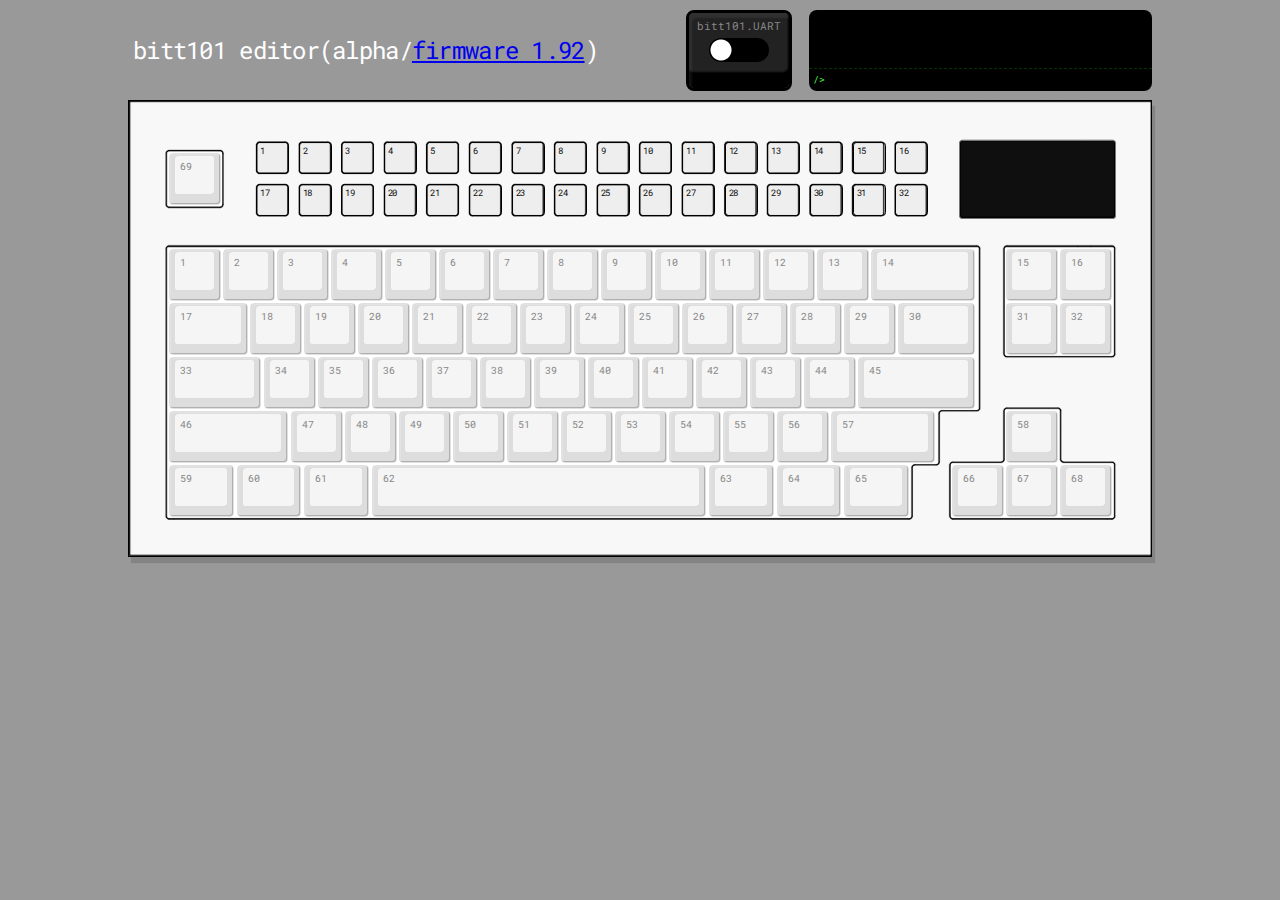
<file: bitt101/index.html>
<!DOCTYPE html>
<html>
<head>
    <meta charset="utf-8" />

    <link href="https://fonts.googleapis.com/css2?family=Roboto+Mono:wght@300&display=swap" rel="stylesheet">

    <script src='../lib/jquery/jquery-3.6.3.js'></script>
    <script src='../lib/easyselect/easySelectable.js'></script>
    <script src='../lib/spectrum/spectrum.js'></script>
    <script src='../lib/tinycolor/tinycolor.js'></script> <!-- TODO: check version for tinycolor - spectrum.tinycolor -->
    <script src='../lib/bitt101/bitt101.js'></script>

    <link rel='stylesheet' href='../lib/bitt101/bitt101.css'></link>
    <link rel='stylesheet' href='../lib/easyselect/easySelectable.css'></link>
    <link rel='stylesheet' href='../lib/spectrum/spectrum.css'></link>

    <style>
        body {
            color: white;
            background-color: #999;
            margin: 0 auto;
            max-width: max-content;
            font-family: "Roboto Mono", monospace;
            font-size: 15px;
            line-height: 25px;
            overflow-y: scroll;
        }

        textarea::-webkit-scrollbar {
            display: none;
        }
    </style>

</head>

<body>

<div style='width: 100%; padding: 10px; height: 70px; display: flex;'>
    <div style='min-width: 210px;'>
        <div style='font-family: "Roboto Mono", monospace; font-size: 24px; color: #FFF; line-height: 80px; height:80px; letter-spacing: -0.03em; padding-left: 5px;'>
            <span>bitt101 editor(alpha/<a href='https://cdn.shopify.com/s/files/1/0623/4990/2000/files/bitt101-1.92.062.uf2?v=1683787282'>firmware 1.92</a>)</span>
        </div>
        <div style='display: none;'>
        <input type='button' id='btn_serial' value='PRESS TO CONNECT'
            style='line-height: 20px;
            width: 200px;
            height: 40px;
            font-family: "Roboto Mono Regular", monospace;
            font-size: 15px;
            border-radius: 4px;
            transition: background 0.8s;
        '>
        </input><br>
        </div>
        <!--<div style='font-size: 14px;'>[MESSAGE] message from UI comes here.</div>-->
    </div>
    <div id='loaded_container' style='min-width: 390px; width: 200px; display: flex; opacity: 0.3; transition: opacity 0.8s; display: none;'>
        <div style='min-width: 100px; padding-left: 20px;'>
            LEDCOLOR<br>
            <select id='select_loaded_ledpalette' style='
                width: 150px;
                height: 40px;
                border: 2px solid #000;
                margin: 0px 0px -5px 0px;
                font-size: 14px;
                font-family: "Roboto Mono Regular", monospace;'
            >
                <option>updown</option>
                <option>downup</option>
                <option>custom 1</option>
            </select>
        </div>
        <div style='min-width: 100px; margin-left: 20px; display: none;'>
            KEYMAP<br>
            <select id='select_loaded_keymap' style='
                width: 170px;
                height: 40px;
                border: 2px solid #000;
                margin: 0px 0px -5px 0px;
                font-size: 14px;
                font-family: "Roboto Mono Regular", monospace;'
            >
                <option>windows</option>
                <option>mac</option>
                <option>custom 1</option>
            </select>
        </div>
    </div>
    <div style='margin: auto; margin-right: 20px;'>
        <div id='toggle_serial' class='toggleserial_container'>
            <div class='toggleserial_head'>bitt101.UART</div>
            <div class='toggleserial_toggle'></div>
        </div>
    </div>
    <div style='min-width: 200px; padding-right: 20px;'>
        <textarea class='terminal_screen' id='log_serial'></textarea></br>
            <input class='terminal_input' id='input_serial'><br>
            <span class='terminal_prompt'>/> </span></br>
        </div>
    </div>

    <!--
    <button id='btn_open'>Open</button>&nbsp;<button id='btn_close'>Close</button>
    <input type='text' id='txt_send' value=''></input> <button id='btn_send'>Send</button><br>
    <br>
    <input type='file' id='file-config-json'>
    -->

    <!--<button id='btn_get_keymap'>get(download) keymap</button>-->
</div>


<!-- keyboard map -->
<div id='keyboard_container' style='margin: 10px; align-content: center; background-image: url("../image/topview.png"); width: 1022px; height: 455px; border: 1px solid #000; zoom: 1.0; image-rendering: -webkit-optimize-contrast; box-shadow: 3px 6px 1px #0002;'>
    <div id='keyboard_top' style='display: flex;'>
        <!-- led map -->
        <div id='leds_container' style='width: 830px; height: 130px;'>
            <ul id='leds_face'>
            <li id='1' ><div class='pad'>1 <br><span class='leds_kc' id='p5_0'  row='5' col='0'  no='1'  layers=''></span></div></li>
            <li id='2' ><div class='pad'>2 <br><span class='leds_kc' id='p5_1'  row='5' col='1'  no='2'  layers=''></span></div></li>
            <li id='3' ><div class='pad'>3 <br><span class='leds_kc' id='p5_2'  row='5' col='2'  no='3'  layers=''></span></div></li>
            <li id='4' ><div class='pad'>4 <br><span class='leds_kc' id='p5_3'  row='5' col='3'  no='4'  layers=''></span></div></li>
            <li id='5' ><div class='pad'>5 <br><span class='leds_kc' id='p5_4'  row='5' col='4'  no='5'  layers=''></span></div></li>
            <li id='6' ><div class='pad'>6 <br><span class='leds_kc' id='p5_5'  row='5' col='5'  no='6'  layers=''></span></div></li>
            <li id='7' ><div class='pad'>7 <br><span class='leds_kc' id='p5_6'  row='5' col='6'  no='7'  layers=''></span></div></li>
            <li id='8' ><div class='pad'>8 <br><span class='leds_kc' id='p5_7'  row='5' col='7'  no='8'  layers=''></span></div></li>
            <li id='9' ><div class='pad'>9 <br><span class='leds_kc' id='p5_8'  row='5' col='8'  no='9'  layers=''></span></div></li>
            <li id='10'><div class='pad'>10<br><span class='leds_kc' id='p5_9'  row='5' col='9'  no='10' layers=''></span></div></li>
            <li id='11'><div class='pad'>11<br><span class='leds_kc' id='p5_10' row='5' col='10' no='11' layers=''></span></div></li>
            <li id='12'><div class='pad'>12<br><span class='leds_kc' id='p5_11' row='5' col='11' no='12' layers=''></span></div></li>
            <li id='13'><div class='pad'>13<br><span class='leds_kc' id='p5_12' row='5' col='12' no='13' layers=''></span></div></li>
            <li id='14'><div class='pad'>14<br><span class='leds_kc' id='p5_13' row='5' col='13' no='14' layers=''></span></div></li>
            <li id='15'><div class='pad'>15<br><span class='leds_kc' id='p5_14' row='5' col='14' no='15' layers=''></span></div></li>
            <li id='16'><div class='pad'>16<br><span class='leds_kc' id='p5_15' row='5' col='15' no='16' layers=''></span></div></li>
            <li id='17'><div class='pad'>17<br><span class='leds_kc' id='p6_0'  row='6' col='0'  no='17' layers=''></span></div></li>
            <li id='18'><div class='pad'>18<br><span class='leds_kc' id='p6_1'  row='6' col='1'  no='18' layers=''></span></div></li>
            <li id='19'><div class='pad'>19<br><span class='leds_kc' id='p6_2'  row='6' col='2'  no='19' layers=''></span></div></li>
            <li id='20'><div class='pad'>20<br><span class='leds_kc' id='p6_3'  row='6' col='3'  no='20' layers=''></span></div></li>
            <li id='21'><div class='pad'>21<br><span class='leds_kc' id='p6_4'  row='6' col='4'  no='21' layers=''></span></div></li>
            <li id='22'><div class='pad'>22<br><span class='leds_kc' id='p6_5'  row='6' col='5'  no='22' layers=''></span></div></li>
            <li id='23'><div class='pad'>23<br><span class='leds_kc' id='p6_6'  row='6' col='6'  no='23' layers=''></span></div></li>
            <li id='24'><div class='pad'>24<br><span class='leds_kc' id='p6_7'  row='6' col='7'  no='24' layers=''></span></div></li>
            <li id='25'><div class='pad'>25<br><span class='leds_kc' id='p6_8'  row='6' col='8'  no='25' layers=''></span></div></li>
            <li id='26'><div class='pad'>26<br><span class='leds_kc' id='p6_9'  row='6' col='9'  no='26' layers=''></span></div></li>
            <li id='27'><div class='pad'>27<br><span class='leds_kc' id='p6_10' row='6' col='10' no='27' layers=''></span></div></li>
            <li id='28'><div class='pad'>28<br><span class='leds_kc' id='p6_11' row='6' col='11' no='28' layers=''></span></div></li>
            <li id='29'><div class='pad'>29<br><span class='leds_kc' id='p6_12' row='6' col='12' no='29' layers=''></span></div></li>
            <li id='30'><div class='pad'>30<br><span class='leds_kc' id='p6_13' row='6' col='13' no='30' layers=''></span></div></li>
            <li id='31'><div class='pad'>31<br><span class='leds_kc' id='p6_14' row='6' col='14' no='31' layers=''></span></div></li>
            <li id='32'><div class='pad'>32<br><span class='leds_kc' id='p6_15' row='6' col='15' no='32' layers=''></span></div></li>
            </ul>
        </div>

        <div id='oled_container'>
            <textarea id='oled_242' readonly style='
                background-color: #000000f0;
                color: #CCCC;
                width: 151px;
                height: 73px;
                margin-top: 39px;
                margin-left: 0px;
                border-radius: 3px;
                resize: none;
                overflow: auto;
                font-size: 8px;
                font-family: "Roboto Mono", "Courier New", monospace;
                text-shadow: 0 0 3px #FFF;
            '></textarea>
        </div>

    </div>

    <div id='keyboard_bottom' style='width: 1022px; height: 455px;'>
        <div id='keyboard_face' style='display: flex; position: relative; left: 41px; top: 18.5px;'>
        </div>
    </div>

    </div>
</div>

<div id='led_slider_container' style='border-top-width: 1px; display: none; grid-template-columns: 20% 40%; column-gap: 30px; margin-left: 10px; margin-top: 15px; opacity: 0;'>
    <div class='range-slider_container'>
        <span class='range-slider_desc'>LED INTENSITY</span>
        <div class='range-slider_slider'>
            <input id='slider_ledint' class='range-slider_range' type='range' value='0' min='0' max='31'>
            <span id='slider_ledint_value' class='range-slider_value'>0</span>
        </div>
    </div>
    <div class='range-slider_container'>
        <span class='range-slider_desc'>LED-BG MIX</span>
        <div class='range-slider_slider'>
            <input id='slider_ledbgmix' class='range-slider_range' style='width: 90%;' type='range' value='0' min='0' max='255'>
            <span id='slider_ledbgmix_value' class='range-slider_value'>0</span>
        </div>
    </div>
</div>


<div style='border-top-width: 1px; display: flex; margin-left: 10px; margin-top: 25px;'>
    <!-- bottom L -->
    <div id='keydesc' class='keydesc_container'>
        <div id='col_name'  style='margin-left: 0px; grid-row: span 2; display: flex;'>
            <textarea class='keydesc_selected' id='keydesc_selected' readonly style='opacity: 0;'></textarea>
        </div>
        <div id='col_map'   style='margin-left: 10px; column-gap: 10px; display: none;'></div>
        <div id='col_color' style='margin-left: 10px; display: none;'><input type='text' id='keydesc_colorpicker' class='keydesc_colorpicker basic' value=''></div>
    </div>
    <div id='col_apply' style='margin-left: 10px; margin-top: -80px;'> <!-- 2023.5.10 temporary -80px for led sliders. -->
        <div id='button_apply_keymap'   class='button_apply' style='opacity: 0;'>SAVE KEYMAP</div>
        <div id='button_apply_ledcolor' class='button_apply' style='opacity: 0; margin-top: -3px;'>SAVE PADCOLORS</div>
        <div id='button_apply_config'   class='button_apply' style='opacity: 0; margin-top: -3px;'>SAVE CONFIG</div>
    </div>
</div>


<div id='keycodes_popup' class='keycodes_popup_container' style='display: none;'>
    <div id='keycodes_popup_outer' class='keycodes_popup_outer'></div>
    <div class='keycodes_popup_inner_container'>
    <!-- KC grid listing -->
    <div id='keycodes_normal' class='keycodes_container normal'>
        <div class='keycodes_item'>     <div class='keycodes_inner'><div kc='KC_GRV'  hk='HID_KEY_GRAVE'             class='keycodes_legend'>`</div></div></div>
        <div class='keycodes_item'>     <div class='keycodes_inner'><div kc='KC_1'    hk='HID_KEY_1'                 class='keycodes_legend'>1</div></div></div>
        <div class='keycodes_item'>     <div class='keycodes_inner'><div kc='KC_2'    hk='HID_KEY_2'                 class='keycodes_legend'>2</div></div></div>
        <div class='keycodes_item'>     <div class='keycodes_inner'><div kc='KC_3'    hk='HID_KEY_3'                 class='keycodes_legend'>3</div></div></div>
        <div class='keycodes_item'>     <div class='keycodes_inner'><div kc='KC_4'    hk='HID_KEY_4'                 class='keycodes_legend'>4</div></div></div>
        <div class='keycodes_item'>     <div class='keycodes_inner'><div kc='KC_5'    hk='HID_KEY_5'                 class='keycodes_legend'>5</div></div></div>
        <div class='keycodes_item'>     <div class='keycodes_inner'><div kc='KC_6'    hk='HID_KEY_6'                 class='keycodes_legend'>6</div></div></div>
        <div class='keycodes_item'>     <div class='keycodes_inner'><div kc='KC_7'    hk='HID_KEY_7'                 class='keycodes_legend'>7</div></div></div>
        <div class='keycodes_item'>     <div class='keycodes_inner'><div kc='KC_8'    hk='HID_KEY_8'                 class='keycodes_legend'>8</div></div></div>
        <div class='keycodes_item'>     <div class='keycodes_inner'><div kc='KC_9'    hk='HID_KEY_9'                 class='keycodes_legend'>9</div></div></div>
        <div class='keycodes_item'>     <div class='keycodes_inner'><div kc='KC_0'    hk='HID_KEY_0'                 class='keycodes_legend'>0</div></div></div>
        <div class='keycodes_item'>     <div class='keycodes_inner'><div kc='KC_MINS' hk='HID_KEY_MINUS'             class='keycodes_legend'>-</div></div></div>
        <div class='keycodes_item'>     <div class='keycodes_inner'><div kc='KC_EQL'  hk='HID_KEY_EQUAL'             class='keycodes_legend'>=</div></div></div>
        <div class='keycodes_item col2'><div class='keycodes_inner'><div kc='KC_BSPC' hk='HID_KEY_BACKSPACE'         class='keycodes_legend'>BKSP</div></div></div>
        <div class='keycodes_item col2'><div class='keycodes_inner'><div kc='KC_TAB'  hk='HID_KEY_TAB'               class='keycodes_legend'>TAB</div></div></div>
        <div class='keycodes_item'>     <div class='keycodes_inner'><div kc='KC_Q'    hk='HID_KEY_Q'                 class='keycodes_legend'>Q</div></div></div>
        <div class='keycodes_item'>     <div class='keycodes_inner'><div kc='KC_W'    hk='HID_KEY_W'                 class='keycodes_legend'>W</div></div></div>
        <div class='keycodes_item'>     <div class='keycodes_inner'><div kc='KC_E'    hk='HID_KEY_E'                 class='keycodes_legend'>E</div></div></div>
        <div class='keycodes_item'>     <div class='keycodes_inner'><div kc='KC_R'    hk='HID_KEY_R'                 class='keycodes_legend'>R</div></div></div>
        <div class='keycodes_item'>     <div class='keycodes_inner'><div kc='KC_T'    hk='HID_KEY_T'                 class='keycodes_legend'>T</div></div></div>
        <div class='keycodes_item'>     <div class='keycodes_inner'><div kc='KC_Y'    hk='HID_KEY_Y'                 class='keycodes_legend'>Y</div></div></div>
        <div class='keycodes_item'>     <div class='keycodes_inner'><div kc='KC_U'    hk='HID_KEY_U'                 class='keycodes_legend'>U</div></div></div>
        <div class='keycodes_item'>     <div class='keycodes_inner'><div kc='KC_I'    hk='HID_KEY_I'                 class='keycodes_legend'>I</div></div></div>
        <div class='keycodes_item'>     <div class='keycodes_inner'><div kc='KC_O'    hk='HID_KEY_O'                 class='keycodes_legend'>O</div></div></div>
        <div class='keycodes_item'>     <div class='keycodes_inner'><div kc='KC_P'    hk='HID_KEY_P'                 class='keycodes_legend'>P</div></div></div>
        <div class='keycodes_item'>     <div class='keycodes_inner'><div kc='KC_LBRC' hk='HID_KEY_BRACKET_LEFT'      class='keycodes_legend'>[</div></div></div>
        <div class='keycodes_item'>     <div class='keycodes_inner'><div kc='KC_RBRC' hk='HID_KEY_BRACKET_RIGHT'     class='keycodes_legend'>]</div></div></div>
        <div class='keycodes_item'>     <div class='keycodes_inner'><div kc='KC_BSLS' hk='HID_KEY_BACKSLASH'         class='keycodes_legend'>\</div></div></div>
        <div class='keycodes_item col2'><div class='keycodes_inner'><div kc='KC_CAPS' hk='HID_KEY_CAPS_LOCK'         class='keycodes_legend'>CAPS</div></div></div>
        <div class='keycodes_item'>     <div class='keycodes_inner'><div kc='KC_A'    hk='HID_KEY_A'                 class='keycodes_legend'>A</div></div></div>
        <div class='keycodes_item'>     <div class='keycodes_inner'><div kc='KC_S'    hk='HID_KEY_S'                 class='keycodes_legend'>S</div></div></div>
        <div class='keycodes_item'>     <div class='keycodes_inner'><div kc='KC_D'    hk='HID_KEY_D'                 class='keycodes_legend'>D</div></div></div>
        <div class='keycodes_item'>     <div class='keycodes_inner'><div kc='KC_F'    hk='HID_KEY_F'                 class='keycodes_legend'>F</div></div></div>
        <div class='keycodes_item'>     <div class='keycodes_inner'><div kc='KC_G'    hk='HID_KEY_G'                 class='keycodes_legend'>G</div></div></div>
        <div class='keycodes_item'>     <div class='keycodes_inner'><div kc='KC_H'    hk='HID_KEY_H'                 class='keycodes_legend'>H</div></div></div>
        <div class='keycodes_item'>     <div class='keycodes_inner'><div kc='KC_J'    hk='HID_KEY_J'                 class='keycodes_legend'>J</div></div></div>
        <div class='keycodes_item'>     <div class='keycodes_inner'><div kc='KC_K'    hk='HID_KEY_K'                 class='keycodes_legend'>K</div></div></div>
        <div class='keycodes_item'>     <div class='keycodes_inner'><div kc='KC_L'    hk='HID_KEY_L'                 class='keycodes_legend'>L</div></div></div>
        <div class='keycodes_item'>     <div class='keycodes_inner'><div kc='KC_SCLN' hk='HID_KEY_SEMICOLON'         class='keycodes_legend'>;</div></div></div>
        <div class='keycodes_item'>     <div class='keycodes_inner'><div kc='KC_QUOT' hk='HID_KEY_APOSTROPHE'        class='keycodes_legend'>'</div></div></div>
        <div class='keycodes_item col2'><div class='keycodes_inner'><div kc='KC_ENT'  hk='HID_KEY_ENTER'             class='keycodes_legend'>ENT</div></div></div>
        <div class='keycodes_item col2'><div class='keycodes_inner'><div kc='KC_LSFT' hk='HID_KEY_SHIFT_LEFT'        class='keycodes_legend'>LSFT</div></div></div>
        <div class='keycodes_item'>     <div class='keycodes_inner'><div kc='KC_Z'    hk='HID_KEY_Z'                 class='keycodes_legend'>Z</div></div></div>
        <div class='keycodes_item'>     <div class='keycodes_inner'><div kc='KC_X'    hk='HID_KEY_X'                 class='keycodes_legend'>X</div></div></div>
        <div class='keycodes_item'>     <div class='keycodes_inner'><div kc='KC_C'    hk='HID_KEY_C'                 class='keycodes_legend'>C</div></div></div>
        <div class='keycodes_item'>     <div class='keycodes_inner'><div kc='KC_V'    hk='HID_KEY_V'                 class='keycodes_legend'>V</div></div></div>
        <div class='keycodes_item'>     <div class='keycodes_inner'><div kc='KC_B'    hk='HID_KEY_B'                 class='keycodes_legend'>B</div></div></div>
        <div class='keycodes_item'>     <div class='keycodes_inner'><div kc='KC_N'    hk='HID_KEY_N'                 class='keycodes_legend'>N</div></div></div>
        <div class='keycodes_item'>     <div class='keycodes_inner'><div kc='KC_M'    hk='HID_KEY_M'                 class='keycodes_legend'>M</div></div></div>
        <div class='keycodes_item'>     <div class='keycodes_inner'><div kc='KC_COMM' hk='HID_KEY_COMMA'             class='keycodes_legend'>,</div></div></div>
        <div class='keycodes_item'>     <div class='keycodes_inner'><div kc='KC_DOT'  hk='HID_KEY_PERIOD'            class='keycodes_legend'>.</div></div></div>
        <div class='keycodes_item'>     <div class='keycodes_inner'><div kc='KC_SLSH' hk='HID_KEY_SLASH'             class='keycodes_legend'>/</div></div></div>
        <div class='keycodes_item col2'><div class='keycodes_inner'><div kc='KC_RSFT' hk='HID_KEY_SHIFT_RIGHT'       class='keycodes_legend'>RSFT</div></div></div>
        <div class='keycodes_item'>     <div class='keycodes_inner'><div kc='KC_UP'   hk='HID_KEY_UP'                class='keycodes_legend'>↑</div></div></div>
        <div class='keycodes_item col2'><div class='keycodes_inner'><div kc='KC_LCTL' hk='HID_KEY_CONTROL_LEFT'      class='keycodes_legend'>LCTL</div></div></div>
        <div class='keycodes_item col2'><div class='keycodes_inner'><div kc='KC_LWIN' hk='HID_KEY_GUI_LEFT'          class='keycodes_legend'>LWIN</div></div></div>
        <div class='keycodes_item col2'><div class='keycodes_inner'><div kc='KC_LALT' hk='HID_KEY_ALT_LEFT'          class='keycodes_legend'>LALT</div></div></div>
        <div class='keycodes_item col7'><div class='keycodes_inner'><div kc='KC_SPC'  hk='HID_KEY_SPACE'             class='keycodes_legend'>SPC</div></div></div>
        <div class='keycodes_item col2'><div class='keycodes_inner'><div kc='KC_RALT' hk='HID_KEY_ALT_RIGHT'         class='keycodes_legend'>RALT</div></div></div>
        <div class='keycodes_item col2'><div class='keycodes_inner'><div kc='KC_MENU' hk='HID_KEY_MENU'              class='keycodes_legend'>MENU</div></div></div>
        <div class='keycodes_item col2'><div class='keycodes_inner'><div kc='KC_RCTL' hk='HID_KEY_CONTROL_RIGHT'     class='keycodes_legend'>RCTL</div></div></div>
        <div class='keycodes_item col2'><div class='keycodes_inner'><div kc='KC_RWIN' hk='HID_KEY_GUI_RIGHT'         class='keycodes_legend'>RWIN</div></div></div>
        <div class='keycodes_item'>     <div class='keycodes_inner'><div kc='KC_INS'  hk='HID_KEY_INSERT'            class='keycodes_legend packed'>INS</div></div></div>
        <div class='keycodes_item'>     <div class='keycodes_inner'><div kc='KC_DEL'  hk='HID_KEY_DELETE'            class='keycodes_legend packed'>DEL</div></div></div>
        <div class='keycodes_item'>     <div class='keycodes_inner'><div kc='KC_HOME' hk='HID_KEY_HOME'              class='keycodes_legend packed'>HO<br>ME</div></div></div>
        <div class='keycodes_item'>     <div class='keycodes_inner'><div kc='KC_END'  hk='HID_KEY_END'               class='keycodes_legend packed'>END</div></div></div>
        <div class='keycodes_item'>     <div class='keycodes_inner'><div kc='KC_PGUP' hk='HID_KEY_PAGE_UP'           class='keycodes_legend packed'>PG<br>UP</div></div></div>
        <div class='keycodes_item'>     <div class='keycodes_inner'><div kc='KC_PGDN' hk='HID_KEY_PAGE_DOWN'         class='keycodes_legend packed'>PG<br>DN</div></div></div>
        <div class='keycodes_item'>     <div class='keycodes_inner'><div kc='KC_LEFT' hk='HID_KEY_LEFT'              class='keycodes_legend'>←</div></div></div>
        <div class='keycodes_item'>     <div class='keycodes_inner'><div kc='KC_DOWN' hk='HID_KEY_DOWN'              class='keycodes_legend'>↓</div></div></div>
        <div class='keycodes_item'>     <div class='keycodes_inner'><div kc='KC_RGHT' hk='HID_KEY_RGHT'              class='keycodes_legend'>→</div></div></div>
        <div class='keycodes_item'>     <div class='keycodes_inner'><div kc='KC_ESC'  hk='HID_KEY_ESCAPE'            class='keycodes_legend packed'>ESC</div></div></div>
        <div class='keycodes_item col2'><div class='keycodes_inner'><div kc='KC_LOPT' hk='HID_KEY_ALT_LEFT'          class='keycodes_legend'>LOPT</div></div></div>
        <div class='keycodes_item col2'><div class='keycodes_inner'><div kc='KC_ROPT' hk='HID_KEY_ALT_RIGHT'         class='keycodes_legend'>ROPT</div></div></div>
        <div class='keycodes_item col2'><div class='keycodes_inner'><div kc='KC_LGUI' hk='HID_KEY_LGUI'              class='keycodes_legend'>LGUI</div></div></div>
        <div class='keycodes_item col2'><div class='keycodes_inner'><div kc='KC_RGUI' hk='HID_KEY_RGUI'              class='keycodes_legend'>RGUI</div></div></div>
        <div class='keycodes_item col2'><div class='keycodes_inner'><div kc='KC_LCMD' hk='HID_KEY_GUI_LEFT'          class='keycodes_legend'>LCMD</div></div></div>
        <div class='keycodes_item col2'><div class='keycodes_inner'><div kc='KC_RCMD' hk='HID_KEY_GUI_RIGHT'         class='keycodes_legend'>RCMD</div></div></div>
        <div class='keycodes_item col2'><div class='keycodes_inner'><div kc='KC_RLGR' hk='HID_KEY_ALT_RIGHT'         class='keycodes_legend'>RLGR</div></div></div>
        <div class='keycodes_item col2'><div class='keycodes_inner'><div kc='KC_FUNC' hk='INTERNAL_FUNCTION'         class='keycodes_legend'>FUNC</div></div></div>
        <div class='keycodes_item'>     <div class='keycodes_inner'><div kc='KC_F1'   hk='HID_KEY_F1'                class='keycodes_legend packed'>F1</div></div></div>
        <div class='keycodes_item'>     <div class='keycodes_inner'><div kc='KC_F2'   hk='HID_KEY_F2'                class='keycodes_legend packed'>F2</div></div></div>
        <div class='keycodes_item'>     <div class='keycodes_inner'><div kc='KC_F3'   hk='HID_KEY_F3'                class='keycodes_legend packed'>F3</div></div></div>
        <div class='keycodes_item'>     <div class='keycodes_inner'><div kc='KC_F4'   hk='HID_KEY_F4'                class='keycodes_legend packed'>F4</div></div></div>
        <div class='keycodes_item'>     <div class='keycodes_inner'><div kc='KC_F5'   hk='HID_KEY_F5'                class='keycodes_legend packed'>F5</div></div></div>
        <div class='keycodes_item'>     <div class='keycodes_inner'><div kc='KC_F6'   hk='HID_KEY_F6'                class='keycodes_legend packed'>F6</div></div></div>
        <div class='keycodes_item'>     <div class='keycodes_inner'><div kc='KC_F7'   hk='HID_KEY_F7'                class='keycodes_legend packed'>F7</div></div></div>
        <div class='keycodes_item'>     <div class='keycodes_inner'><div kc='KC_F8'   hk='HID_KEY_F8'                class='keycodes_legend packed'>F8</div></div></div>
        <div class='keycodes_item'>     <div class='keycodes_inner'><div kc='KC_F9'   hk='HID_KEY_F9'                class='keycodes_legend packed'>F9</div></div></div>
        <div class='keycodes_item'>     <div class='keycodes_inner'><div kc='KC_F10'  hk='HID_KEY_F10'               class='keycodes_legend packed'>F10</div></div></div>
        <div class='keycodes_item'>     <div class='keycodes_inner'><div kc='KC_F11'  hk='HID_KEY_F11'               class='keycodes_legend packed'>F11</div></div></div>
        <div class='keycodes_item'>     <div class='keycodes_inner'><div kc='KC_F12'  hk='HID_KEY_F12'               class='keycodes_legend packed'>F12</div></div></div>
        <div class='keycodes_item'>     <div class='keycodes_inner'><div kc='KC_F13'  hk='HID_KEY_F13'               class='keycodes_legend packed'>F13</div></div></div>
        <div class='keycodes_item'>     <div class='keycodes_inner'><div kc='KC_F14'  hk='HID_KEY_F14'               class='keycodes_legend packed'>F14</div></div></div>
        <div class='keycodes_item'>     <div class='keycodes_inner'><div kc='KC_F15'  hk='HID_KEY_F15'               class='keycodes_legend packed'>F15</div></div></div>
        <div class='keycodes_item'>     <div class='keycodes_inner'><div kc='KC_F16'  hk='HID_KEY_F16'               class='keycodes_legend packed'>F16</div></div></div>
        <!--
        <div class='keycodes_item'>     <div class='keycodes_inner'><div kc='KC_F17'  hk='HID_KEY_F17'               class='keycodes_legend packed'>F17</div></div></div>
        <div class='keycodes_item'>     <div class='keycodes_inner'><div kc='KC_F18'  hk='HID_KEY_F18'               class='keycodes_legend packed'>F18</div></div></div>
        <div class='keycodes_item'>     <div class='keycodes_inner'><div kc='KC_F19'  hk='HID_KEY_F19'               class='keycodes_legend packed'>F19</div></div></div>
        <div class='keycodes_item'>     <div class='keycodes_inner'><div kc='KC_F20'  hk='HID_KEY_F20'               class='keycodes_legend packed'>F20</div></div></div>
        <div class='keycodes_item'>     <div class='keycodes_inner'><div kc='KC_F21'  hk='HID_KEY_F21'               class='keycodes_legend packed'>F21</div></div></div>
        <div class='keycodes_item'>     <div class='keycodes_inner'><div kc='KC_F22'  hk='HID_KEY_F22'               class='keycodes_legend packed'>F22</div></div></div>
        <div class='keycodes_item'>     <div class='keycodes_inner'><div kc='KC_F23'  hk='HID_KEY_F23'               class='keycodes_legend packed'>F23</div></div></div>
        <div class='keycodes_item'>     <div class='keycodes_inner'><div kc='KC_F24'  hk='HID_KEY_F24'               class='keycodes_legend packed'>F24</div></div></div>
        -->
        <div class='keycodes_item'>     <div class='keycodes_inner'><div kc='KC_PSCR' hk='HID_KEY_PRINT_SCREEN'      class='keycodes_legend packed'>PS<br>CR</div></div></div>
        <div class='keycodes_item'>     <div class='keycodes_inner'><div kc='KC_SCRL' hk='HID_KEY_SCROLL_LOCK'       class='keycodes_legend packed'>SC<br>RL</div></div></div>
        <div class='keycodes_item'>     <div class='keycodes_inner'><div kc='KC_BRK'  hk='HID_KEY_PAUSE'             class='keycodes_legend packed'>BRK</div></div></div>
        <div class='keycodes_item'>     <div class='keycodes_inner'><div kc='KC_BRMU' hk='HID_KEY_PAUSE'             class='keycodes_legend packed'>BR<br>MU</div></div></div>
        <div class='keycodes_item'>     <div class='keycodes_inner'><div kc='KC_NUM'  hk='HID_KEY_NUM_LOCK'          class='keycodes_legend packed'>NUM</div></div></div>
        <div class='keycodes_item'>     <div class='keycodes_inner'><div kc='KC_PCMM' hk='HID_KEY_KEYPAD_COMMA'      class='keycodes_legend packed'>PAD<br>COM</div></div></div>
        <div class='keycodes_item'>     <div class='keycodes_inner'><div kc='KC_PEQS' hk='HID_KEY_KEYPAD_EQUAL_SIGN' class='keycodes_legend packed'>PAD<br>EQL</div></div></div>
        <div class='keycodes_item'>     <div class='keycodes_inner'><div kc='KC_PSLS' hk='HID_KEY_KEYPAD_DIVIDE'     class='keycodes_legend packed'>PAD<br>DIV</div></div></div>
        <div class='keycodes_item'>     <div class='keycodes_inner'><div kc='KC_PAST' hk='HID_KEY_KEYPAD_MULTIPLY'   class='keycodes_legend packed'>PAD<br>MUL</div></div></div>
        <div class='keycodes_item'>     <div class='keycodes_inner'><div kc='KC_PMNS' hk='HID_KEY_KEYPAD_SUBTRACT'   class='keycodes_legend packed'>PAD<br>SUB</div></div></div>
        <div class='keycodes_item'>     <div class='keycodes_inner'><div kc='KC_PPLS' hk='HID_KEY_KEYPAD_ADD'        class='keycodes_legend packed'>PAD<br>ADD</div></div></div>
        <div class='keycodes_item'>     <div class='keycodes_inner'><div kc='KC_PENT' hk='HID_KEY_KEYPAD_ENTER'      class='keycodes_legend packed'>PAD<br>ENT</div></div></div>
        <div class='keycodes_item'>     <div class='keycodes_inner'><div kc='KC_PDOT' hk='HID_KEY_KEYPAD_DECIMAL'    class='keycodes_legend packed'>PAD<br>DOT</div></div></div>
        <div class='keycodes_item'>     <div class='keycodes_inner'><div kc='KC_P1'   hk='HID_KEY_KEYPAD_1'          class='keycodes_legend packed'>PAD<br>1</div></div></div>
        <div class='keycodes_item'>     <div class='keycodes_inner'><div kc='KC_P2'   hk='HID_KEY_KEYPAD_2'          class='keycodes_legend packed'>PAD<br>2</div></div></div>
        <div class='keycodes_item'>     <div class='keycodes_inner'><div kc='KC_P3'   hk='HID_KEY_KEYPAD_3'          class='keycodes_legend packed'>PAD<br>3</div></div></div>
        <div class='keycodes_item'>     <div class='keycodes_inner'><div kc='KC_P4'   hk='HID_KEY_KEYPAD_4'          class='keycodes_legend packed'>PAD<br>4</div></div></div>
        <div class='keycodes_item'>     <div class='keycodes_inner'><div kc='KC_P5'   hk='HID_KEY_KEYPAD_5'          class='keycodes_legend packed'>PAD<br>5</div></div></div>
        <div class='keycodes_item'>     <div class='keycodes_inner'><div kc='KC_P6'   hk='HID_KEY_KEYPAD_6'          class='keycodes_legend packed'>PAD<br>6</div></div></div>
        <div class='keycodes_item'>     <div class='keycodes_inner'><div kc='KC_P7'   hk='HID_KEY_KEYPAD_7'          class='keycodes_legend packed'>PAD<br>7</div></div></div>
        <div class='keycodes_item'>     <div class='keycodes_inner'><div kc='KC_P8'   hk='HID_KEY_KEYPAD_8'          class='keycodes_legend packed'>PAD<br>8</div></div></div>
        <div class='keycodes_item'>     <div class='keycodes_inner'><div kc='KC_P9'   hk='HID_KEY_KEYPAD_9'          class='keycodes_legend packed'>PAD<br>9</div></div></div>
        <div class='keycodes_item'>     <div class='keycodes_inner'><div kc='KC_P10'  hk='HID_KEY_KEYPAD_10'         class='keycodes_legend packed'>PAD<br>10</div></div></div>
    </div>

    <div id='keycodes_media' class='keycodes_container media'>
        <div class='keycodes_item media3'>     <div class='keycodes_inner'><div kc='KC_VOLU' hk='HID_CONSUMER_VOLUME_INCREMENT' class='keycodes_legend'>VOLUME UP</div></div></div>
        <div class='keycodes_item media3'>     <div class='keycodes_inner'><div kc='KC_VOLD' hk='HID_CONSUMER_VOLUME_DECREMENT' class='keycodes_legend'>VOLUME DN</div></div></div>
        <!--
        <div class='keycodes_item media3'>     <div class='keycodes_inner'><div kc='KC_BASU' hk='HID_CONSUMER_BASS_INCREMENT'   class='keycodes_legend'>BASS UP</div></div></div>
        <div class='keycodes_item media3'>     <div class='keycodes_inner'><div kc='KC_BASD' hk='HID_CONSUMER_BASS_DECREMENT'   class='keycodes_legend'>BASS DOWN</div></div></div>
        <div class='keycodes_item media3'>     <div class='keycodes_inner'><div kc='KC_TREU' hk='HID_CONSUMER_TREBLE_INCREMENT' class='keycodes_legend'>TREBLE UP</div></div></div>
        <div class='keycodes_item media3'>     <div class='keycodes_inner'><div kc='KC_TRED' hk='HID_CONSUMER_TREBLE_DECREMENT' class='keycodes_legend'>TREBLE DOWN</div></div></div>
        -->
        <div class='keycodes_item media2'>     <div class='keycodes_inner'><div kc='KC_MAIL' hk='HID_CONSUMER_AL_EMAIL_READER'  class='keycodes_legend'>MAIL</div></div></div>
        <div class='keycodes_item media3'>     <div class='keycodes_inner'><div kc='KC_CALC' hk='HID_CONSUMER_AL_CALCULATOR'    class='keycodes_legend'>CALCULATOR</div></div></div>
        <div class='keycodes_item media3'>     <div class='keycodes_inner'><div kc='KC_MYCM' hk='HID_CONSUMER_AL_LOCAL_BROWSER' class='keycodes_legend'>EXPLORER</div></div></div>
        <div class='keycodes_item media2'>     <div class='keycodes_inner'><div kc='KC_WSCH' hk='HID_CONSUMER_AC_SEARCH'        class='keycodes_legend'>SEARCH</div></div></div>
        <div class='keycodes_item media3'>     <div class='keycodes_inner'><div kc='KC_WHOM' hk='HID_CONSUMER_AC_HOME'          class='keycodes_legend'>HOME</div></div></div>
        <div class='keycodes_item media2'>     <div class='keycodes_inner'><div kc='KC_WBAK' hk='HID_CONSUMER_AC_BACK'          class='keycodes_legend'>BACK</div></div></div>
        <div class='keycodes_item media2'>     <div class='keycodes_inner'><div kc='KC_WFWD' hk='HID_CONSUMER_AC_FORWARD'       class='keycodes_legend'>FORWARD</div></div></div>
        <div class='keycodes_item media2'>     <div class='keycodes_inner'><div kc='KC_WSTP' hk='HID_CONSUMER_AC_STOP'          class='keycodes_legend'>STOP</div></div></div>
        <div class='keycodes_item media2'>     <div class='keycodes_inner'><div kc='KC_WREF' hk='HID_CONSUMER_AC_REFRESH'       class='keycodes_legend'>REFRESH</div></div></div>
        <div class='keycodes_item media3'>     <div class='keycodes_inner'><div kc='KC_WFAV' hk='HID_CONSUMER_AC_BOOKMARKS'     class='keycodes_legend'>BOOKMARKS</div></div></div>
    </div>

    <div id='keycodes_script' class='keycodes_container script'>
        <div class='keycodes_item script3'>     <div class='keycodes_inner'><div kc='SC_0000' hk="" class='keycodes_legend'>SCRIPT #1 </div></div></div>
        <div class='keycodes_item script3'>     <div class='keycodes_inner'><div kc='SC_0001' hk="" class='keycodes_legend'>SCRIPT #2 </div></div></div>
        <div class='keycodes_item script3'>     <div class='keycodes_inner'><div kc='SC_0002' hk="" class='keycodes_legend'>SCRIPT #3 </div></div></div>
        <div class='keycodes_item script3'>     <div class='keycodes_inner'><div kc='SC_0003' hk="" class='keycodes_legend'>SCRIPT #4 </div></div></div>
        <div class='keycodes_item script3'>     <div class='keycodes_inner'><div kc='SC_0004' hk="" class='keycodes_legend'>SCRIPT #5 </div></div></div>
        <div class='keycodes_item script3'>     <div class='keycodes_inner'><div kc='SC_0005' hk="" class='keycodes_legend'>SCRIPT #6 </div></div></div>
        <div class='keycodes_item script3'>     <div class='keycodes_inner'><div kc='SC_0006' hk="" class='keycodes_legend'>SCRIPT #7 </div></div></div>
        <div class='keycodes_item script3'>     <div class='keycodes_inner'><div kc='SC_0007' hk="" class='keycodes_legend'>SCRIPT #8 </div></div></div>
        <div class='keycodes_item script3'>     <div class='keycodes_inner'><div kc='SC_0008' hk="" class='keycodes_legend'>SCRIPT #9 </div></div></div>
        <div class='keycodes_item script3'>     <div class='keycodes_inner'><div kc='SC_0009' hk="" class='keycodes_legend'>SCRIPT #10</div></div></div>
        <div class='keycodes_item script3'>     <div class='keycodes_inner'><div kc='SC_000A' hk="" class='keycodes_legend'>SCRIPT #11</div></div></div>
        <div class='keycodes_item script3'>     <div class='keycodes_inner'><div kc='SC_000B' hk="" class='keycodes_legend'>SCRIPT #12</div></div></div>
        <div class='keycodes_item script3'>     <div class='keycodes_inner'><div kc='SC_000C' hk="" class='keycodes_legend'>SCRIPT #13</div></div></div>
        <div class='keycodes_item script3'>     <div class='keycodes_inner'><div kc='SC_000D' hk="" class='keycodes_legend'>SCRIPT #14</div></div></div>
        <div class='keycodes_item script3'>     <div class='keycodes_inner'><div kc='SC_000E' hk="" class='keycodes_legend'>SCRIPT #15</div></div></div>
        <div class='keycodes_item script3'>     <div class='keycodes_inner'><div kc='SC_000F' hk="" class='keycodes_legend'>SCRIPT #16</div></div></div>
    </div>

    <div id='keycodes_buttons_panel' class='keycodes_buttons_container'>
        <i id='setkey_param' row='0' col='0' layer='0' keycode=''></i>
        <input  id='keycodes_buttons_info_before' type='input'  class='keycodes_buttons_info before' value='' readonly/>
        <input  id='keycodes_buttons_info_after'  type='input'  class='keycodes_buttons_info after' value='' readonly/>
        <div style='margin: 0; padding: 0; text-align: center;'>
            <button id='keycodes_buttons_cancel'      type='button' class='keycodes_buttons off'>cancel</button>
            <button id='keycodes_buttons_set'         type='button' class='keycodes_buttons'>SET</button>
        </div>
    </div>

    </div>
</div>


<br><br><br>

</body>




<script> // file (config) upload operations
/*
let file_config_json = $("#file-config-json");
let file_keymap_json = {};
let file_palette_json = {};
let file_scripts_json = {};
let file_meta_switches_json = {};

file_config_json.on("change", (e) => {
    const files = e.target.files;
    console.log(files);
    serial_write('touch ' + files[0].name + '\n\r');
});
*/
</script>


<script> // user interface
var log_serial      = $('#log_serial');
var oled_242        = $('#oled_242');
var btn_serial      = $('#btn_serial');
var input_serial    = $('#input_serial');
var toggle_serial   = $('#toggle_serial');
var keyboard        = $('#keyboard_face');
var leds            = $('#leds_face');
var keycodes_popup  = $('#keycodes_popup');

var selected_keys = []; // [5, 16, ... ] *it says keys, but it'll be a key.
var selected_leds = []; // unuesd. managed by easySelectables.


$(document).ready( function() {
    console.log('layout:', bitt101.Layout);
    draw_keyboard(bitt101.Layout);
});


var desc_colorpicker = $(".basic").spectrum({
    color: tinycolor,
    type: 'text',
    showPalette: true,
    showInput: true,
    showInitial: true,
    showAlpha: false,
    containerClassName: 'colorpicker_container',
    cancelText: 'cancel',
    chooseText: 'SET',
    change: onchange_colorpicker,
    //dragstop: ondragstop_colorpicker,
});


var leds_selectable = leds.easySelectable({
    item: 'li',
    state: true,  //onSelecting: function() { console.log('onSelecting: ', $(this)); },
    onSelected: function(el) {
        if(!serial.isconfigloaded) return;
        console.log('selected: ', el.attr('id'));
        unselect_all_keycaps(); // remove keycap selection when the leds selected.
        setdesc_leds();
    },
    onUnSelected: function(el) {
        if(!serial.isconfigloaded) return;
        console.log('onUnSelected: ', el.attr('id'));
        setdesc_leds();
    }
});


var range_slider = function(target) {
    

}


/*
var available_keymaps =  $('.beefup').beefup({
    accessability: true,
    trigger: '.beefup__head',
    content: '.beefup__body',
    animation: 'slide',
    openSpeed: 200,
    closeSpeed: 200,
    openSingle: false,
}).open();

$('#input_map').on('click', (target) => {
    let tgt = $(target.currentTarget);
    console.log('key select', selected_keys, tgt);
    let skey = $('#k' + selected_keys[0]);
    let row = skey.attr('row');
    let col = skey.attr('col');
    $('#setkey_param').attr('keycode', '');
    $('#setkey_param').attr('row', row);
    $('#setkey_param').attr('col', col);
    $('#keycodes_popup').fadeIn(200);
});
*/

$('.keycodes_popup_outer').on('click', () => {
    $('#keycodes_popup').fadeOut(200);
});

$('.keycodes_item').on('click', (t) => {
    key = $(t.currentTarget).find('.keycodes_legend');
    console.log('keycodes click', key.attr('kc'), key.attr('hk'));
    $('#setkey_param').attr('keycode', key.attr('kc'));
    if(key.attr('kc').includes('SC_')) {
        $('#keycodes_buttons_info_after').attr('value', '→ [' + key.attr('kc') + '] ' + serial.json_scripts.scripts[key.attr('kc')].source);
    } else {
        $('#keycodes_buttons_info_after').attr('value', '→ [' + key.attr('kc') + '] ' + key.attr('hk'));
    }
});

$('#keycodes_buttons_cancel').on('click', () => {
    $('#keycodes_popup').fadeOut(200);
});

$('#keycodes_buttons_set').on('click', () => {
    console.log('no key selected');
});

toggle_serial.on('click', async() => {
    try {
        toggle_serial.css('pointer-events', 'none');
        const device = await bitt101_disconnect();
        if(serial.isopen == false) {
            await bitt101_connect();
            toggle_serial.children('.toggleserial_toggle').addClass('on');
            toggle_serial.children('.toggleserial_head').addClass('on');
            toggle_serial.css('pointer-events', 'auto');
            serial.isopen = true;
        } else {
            const device = await bitt101_disconnect();
            toggle_serial.children('.toggleserial_toggle').removeClass('on');
            toggle_serial.children('.toggleserial_head').removeClass('on');
            toggle_serial.css('pointer-events', 'auto');
            serial.isopen = false;
            set_disconnected();
        }
    } catch(e) {
        console.log('connection error:', e.message);
        toggle_serial.css('pointer-events', 'auto');
        const device = await bitt101_disconnect();
        serial.isopen = false;
        set_disconnected();
    }
});

/*
btn_serial.on('click', async () => {
    try {
        btn_serial.attr('disabled', true); // prevent chatter
        const device = await bitt101_disconnect();
        if(serial.isopen == false) {
            await bitt101_connect();
            btn_serial.val('PRESS TO DISCONNECT');
            btn_serial.attr('disabled', false);
            serial.isopen = true;
        } else {
            const device = await bitt101_disconnect();
            btn_serial.val('PRESS TO CONNECT');
            btn_serial.attr('disabled', false);
            serial.isopen = false;
            set_disconnected();
        }
    } catch(e) {
        console.log('connection error:', e.message);
        btn_serial.attr('disabled', false);
        const device = await bitt101_disconnect();
        serial.isopen = false;
        set_disconnected();
    }
});
*/

async function serial_sendcommand(cmd) {
    if(device == null) {
        log_serial.val(log_serial.val() + '* try connect first.\n');
        log_serial.scrollTop(log_serial[0].scrollHeight - log_serial.height());
        input_serial.val('');
        return;
    }
    const ret = await device.sendCommand(cmd + '\n\n');
    input_serial.val('');
    log_serial.val(log_serial.val() + ret.join('').replace(/\n\n/g, '\n'));
    log_serial.scrollTop(log_serial[0].scrollHeight - log_serial.height());
}

input_serial.on('keypress', function(e) {
    if(e.which == 13) {
        serial_sendcommand($(this).val());
    }
});

function append_oled242(msg) {
    oled_242.val( oled_242.val() + msg );
    oled_242.scrollTop(oled_242[0].scrollHeight - oled_242.height());
}

const akeycap = (m) => {
    let p = m[0];   // {x:0, y: 0.75, w:1}
    let n = m[1].split(',');   // '0,0'
    let r = n[0];
    let c = n[1];
    let k = m[2];   // 64
    let w = p.w * 50;
    let h = 50;
    let x = p.x * (50 + 4); // + margin
    let y = p.y * (50 + 4);
    return `<div id='k${r}_${c}'
                row='${r}' col='${c}' no='${k}' keycode=''
                class='keycap'
                style='position: absolute;
                    left: ${x}px;
                    top: ${y}px;
                    width: ${w}px;
                    height: ${h}px;'
            >
                <div class='keycap_overlay'></div>
                <div class='keycap_outer'>
                    <div class='keycap_inner'>
                    <div class='keycap_legend'>
                        <div class='keycap_id'>${k}</div>
                        <div class='keycap_kc' layers=''></div>
                    </div>
                    </div>
                </div>
            </div>`;
};

function unselect_all_leds() { // TODO: errorcheck
    let ls = leds.children('.es-selected');
    for(k = 0; k < ls.length; k++) {
        $(ls[k]).removeClass('es-selected');
    }
}

function unselect_all_keycaps() {
    // check selected_keys.length != undefined.
    for(n = 0; n < selected_keys.length; n++ ) { //console.log('removing class selected for', selected_keys[n]);
        keyboard.children('div[no='+selected_keys[n]+']').children('.keycap_overlay').removeClass('selected');
        selected_keys.splice(n, 1);
    }
}

function unselect_all() {
    unselect_all_leds();
    unselect_all_keycaps();
    $('#col_map').html('');
    $('#col_color').css('display', 'none');
    $('#keydesc_selected').text('');
}

function setdesc_leds() {
    let ls = leds.children('.es-selected');
    let lns = [];
    for(k = 0; k < ls.length; k++) {
        lns.push($(ls[k]).attr('id'));
    }
    selected_leds = lns;
    // pad selection
    if(lns.length > 1) {            // 2 or more pads selected
        $('#keydesc_colorpicker').spectrum('set', $(ls[0]).attr('overlay'));
        $('#keydesc').find('#col_color').css('display', 'block');
        $('#keydesc').find('#col_map').css('display', 'none');
        $('#keydesc').find('#keydesc_selected').html('PADS ' + lns[0] + '...(' + lns.length + ')');
    } else if(lns.length == 1) {    // 1 selected
        let aln = leds.find('span[no=' + lns[0] + ']');
        let l = aln.attr('layers').trim().split(' ');
        let r = aln.attr('row');
        let c = aln.attr('col');
        $('#keydesc_colorpicker').spectrum('set', $(ls[0]).attr('overlay'));
        $('#keydesc').find('#col_color').css('display', 'block');
        $('#keydesc').find('#col_map').css('display', 'flex');
        $('#keydesc').find('#keydesc_selected').html(`PAD #${lns[0]}\nROW ${r}\nCOL ${c}`);
        let place = $('#col_map');
        place.html('');
        for(let k = 0; k < l.length; k++) {
            if(k > 1) break; // layer[0, 1]
            place.append(`
                <div class='keydesc_keycodes'>
                    <input type='text' class='keydesc_input' value='${l[k]}' layer='${k}' row='${r}' col='${c}' readonly>
                    <div class='keydesc_map_layerno'>layer${k}</div>
                </div>
            `);
        }
        $('.keydesc_input').off('click');
        $('.keydesc_input').on('click', onclick_keydesc_input);
    } else {                        // 0 selected
        $('#keydesc').find('#col_color').css('display', 'none');
        $('#keydesc').find('#col_map').css('display', 'none');
        $('#keydesc').find('#keydesc_selected').html('');
    }
}

function setdesc_akey() {
    let keycap = $('div[no="' + selected_keys + '"]'); // TODO: exception when selected_key.length == 0
    let r = keycap.attr('row');
    let c = keycap.attr('col');
    $('#keydesc').find('#col_color').css('display', 'none');
    $('#keydesc').find('#col_map').css('display', 'flex');
    $('#keydesc').find('#keydesc_selected').html(`KEY #${selected_keys}\nROW ${r}\nCOL ${c}`);

    let place = $('#col_map');
    let kcs = keycap.find('.keycap_kc').attr('layers').trim().split(' ');
    place.html('');
    for(let k = 0; k < kcs.length; k++) {
        if(k > 1) break; // layer[0, 1]
        place.append(`
            <div class='keydesc_keycodes'>
                <input type='text' class='keydesc_input' value='${kcs[k]}' layer='${k}' row='${r}' col='${c}' readonly>
                <div class='keydesc_map_layerno'>layer${k}</div>
            </div>
        `);
    }
    $('.keydesc_input').off('click');
    $('.keydesc_input').on('click', onclick_keydesc_input);
}

function onclick_keydesc_input(target) {
    let tgt = $(target.currentTarget);
    console.log('key select', selected_keys, tgt, tgt.attr('row'));
    let l  = tgt.attr('layer');
    let r  = tgt.attr('row');
    let c  = tgt.attr('col');
    let kc = tgt.attr('value');
    let hk = $('div[kc=' + kc + ']').attr('hk');
    $('#setkey_param').attr('keycode', ''); // prepare to ignore [set] if keycode == ''
    $('#setkey_param').attr('layer', l);    // these are params to perform setkey command
    $('#setkey_param').attr('row', r);
    $('#setkey_param').attr('col', c);
    $('#keycodes_buttons_info_after') .attr('value', '');
    if(kc.includes('SC_')) {
        $('#keycodes_buttons_info_before').attr('value', `[${kc}] ${serial.json_scripts.scripts[kc].source}`);
    } else {
        $('#keycodes_buttons_info_before').attr('value', `[${kc}] ${hk}`);
    }

    $('#keycodes_buttons_set').off('click');
    $('#keycodes_buttons_set').on('click', () => {
        let kc = $('#setkey_param').attr('keycode');
        if(kc != '') {
            let l = $('#setkey_param').attr('layer');
            let r = $('#setkey_param').attr('row');
            let c = $('#setkey_param').attr('col');
            serial_sendcommand(`setkey ${l} ${r} ${c} ${kc}`);
            console.log(`setkey ${l} ${r} ${c} ${kc}`);
            serial.iskeymapchanged = true;
            // set keymap and apply
            let pkeymap = serial.json_keymap.keymaps.find(el => el.name == serial.current_keymap);
            pkeymap.layers[l][r][c] = kc;
            set_current_keymap(serial.current_keymap);
            unselect_all();
            $('#keycodes_popup').fadeOut(200);
        }
    });

    $('#keycodes_popup').fadeIn(200);
}

function onchange_colorpicker(target) {
    serial.isledcolorchanged = true;
    let l = 0; // assume leds:layer0 for alpha version.
    //serial_sendcommand('\n\r');
    for(let k = 0; k < selected_leds.length; k++) {
        let c = target.toHex8();
        let n = selected_leds[k] - 1;
        serial.json_palette.overlays[serial.current_ledpalette][l][n] = target.toHex8(); // '16537eff'
        console.log('changing led[', n, '] > ', target.toHex8())
        setTimeout(() => {
            serial_sendcommand(`setledc 0 ${n} #${c}`);
        }, k * 50);
    }
    set_current_ledcolor(serial.current_ledpalette);
}

function ondragstop_colorpicker(target) { // TODO
    //$(element).on('dragstop.spectrum', () => {});
    //console.log('ondragstop', target, $(target));
}

function onclick_akeycap(akey) {
    if(!serial.isconfigloaded) return;
    let key = $(akey);
    let no = $(akey).attr('no')

    unselect_all_leds();
    unselect_all_keycaps();
    key.children('.keycap_overlay').addClass('selected');
    selected_keys.push(no);
    console.log('show info for key', no);
    setdesc_akey();
}

function draw_keyboard(lo) {
    let k;
    for(k = 0; k < 69; k++) {
        //console.log(lo.keymap[k])
        //console.log(akeycap(lo.keymap[k]));
        keyboard.append(akeycap(lo.keymap[k]));
    }

}

</script>


<script> // serial communication
var device = null;
var serial = {
    isopen: false,
    isreading: false,
    isreadwaiting: false,
    isconfigloaded: false,
    iskeymapchanged: false,
    isledcolorchanged: false,
    isconfigchanged: false,
    setcapture: false,
    json_keymap: null,
    json_palette: null,
    json_config: null,
    json_scripts: null,
    current_keymap: '',
    current_ledbg: '',
    current_ledpalette: '',
    lastcommand: '',
};
const filters = [
    { usbVendorId: 0x5A64, usbProductId: 0x8009 }, // bitt101
    { usbVendorId: 0x5A64, usbProductId: 0x8008 }  // bitt1f
];


function set_disconnected() {
    // clear jsons
    // clear led colors
    // clear keymap display
    // clear terminal
    // clear log_buffer
    location.reload();
    append_oled242('x disconnected\n\n');
}

var select_loaded_ledpalette = $('#select_loaded_ledpalette');
var select_loaded_keymap     = $('#select_loaded_keymap');
var loaded_container         = $('#loaded_container');

function set_current_ledcolor(palette_name) {
    let colors = serial.json_palette.overlays[palette_name][0]; // presume layer0 in alpha version.
    for(let k = 0; k < colors.length; k++) {
        let tempcolor = tinycolor(colors[k]);
        tempcolor.setAlpha(0.65);
        leds.find('li').eq(k).css('background-color', tempcolor.toRgbString());
        leds.find('li').eq(k).attr('overlay', colors[k]);
    }

    if(serial.isledcolorchanged) {
        $('#button_apply_ledcolor').css('opacity', '1');
        $('#button_apply_ledcolor').css('height', 45);
        $('#button_apply_ledcolor').off('click');
        $('#button_apply_ledcolor').on('click', (target) => {
            $(target.currentTarget).off('click');
            serial_sendcommand('\n\r');
            //serial_sendcommand('lcupd');
            setTimeout(() => {
                serial_sendcommand('lcupd');
                serial.isledcolorchanged = false;
                //set_current_keymap(serial.current_keymap);
                set_current_ledcolor(serial.current_ledpalette);
            }, 1000);
        });
    } else {
        $('#button_apply_ledcolor').css('height', 0);
        $('#button_apply_ledcolor').css('opacity', '0');
        $('#button_apply_ledcolor').off('click');
    }
}

function set_current_keymap(name) {
    // TODO: exceptions.
    let keymap = serial.json_keymap.keymaps.find(el => el.name === name);
    console.log('[keymap]', keymap);

    // clear layers sections.
    for(let r = 0; r < keymap.layers[0].length; r++) {
        if(r < 5) {
            for(let c = 0; c < keymap.layers[0][r].length; c++) $('#k' + r + '_' + c).find('.keycap_kc').attr('layers', '');
        } else {
            for(let c = 0; c < keymap.layers[0][r].length; c++) $('#p' + r + '_' + c).attr('layers', '');
        }
    }

    for(let l = 0; l < keymap.layers.length; l++) {
        for(let r = 0; r < keymap.layers[l].length; r++) {
            if(r < 5) {
                for(let c = 0; c < keymap.layers[l][r].length; c++) {
                    let keycap = $('#k' + r + '_' + c);
                    let kc = keycap.find('.keycap_kc');//.html(keymap.layers[l][r][c].replace('KC_', ''));
                    kc.attr('layers', kc.attr('layers') + ' ' + keymap.layers[l][r][c]);
                    if(l == 0) {
                        kc.html(keymap.layers[l][r][c].replace('KC_', ''));
                        keycap.on('click', function(key) {
                            onclick_akeycap(key.currentTarget);
                        });
                    }
                }
            } else {
                for(let c = 0; c < keymap.layers[l][r].length; c++) {
                    let pd = $('#p' + r + '_' + c);
                    pd.attr('layers', pd.attr('layers') + ' ' + keymap.layers[l][r][c]);
                    if(l == 0) {
                        pd.html(keymap.layers[l][r][c].replace('KC_', '').replace('SC_', ''));
                    }
                }
            }
        }
    }

    if(serial.iskeymapchanged) {
        $('#button_apply_keymap').css('opacity', '1');
        $('#button_apply_keymap').css('height', 45);
        $('#button_apply_keymap').off('click');
        $('#button_apply_keymap').on('click', (target) => {
            $(target.currentTarget).off('click');
            serial_sendcommand('\n\r');
            //serial_sendcommand('kmupd');
            setTimeout(() => {
                serial_sendcommand('kmupd');
                serial.iskeymapchanged = false;
                set_current_keymap(serial.current_keymap);
            }, 1000);
        });
    } else {
        $('#button_apply_keymap').css('height', 0);
        $('#button_apply_keymap').css('opacity', '0');
        $('#button_apply_keymap').off('click');
    }

}

function set_saveconfig_button() {
    if(serial.isconfigchanged) {
        if($('#button_apply_config').css('opacity') == '0') {
            $('#button_apply_config').css('opacity', '1');
            $('#button_apply_config').css('height', 45);
            $('#button_apply_config').off('click');
            $('#button_apply_config').on('click', (target) => {
                $(target.currentTarget).off('click');
                serial_sendcommand('\n\r');
                setTimeout(() => {
                    serial_sendcommand('cfgupd');
                    serial.isconfigchanged = false;
                    set_saveconfig_button();
                }, 1000);
            });
        }
    } else {
        $('#button_apply_config').css('height', 0);
        $('#button_apply_config').css('opacity', '0');
        $('#button_apply_config').off('click');
    }
}
function set_current_config() {
    let cfg = serial.json_config;
    //$('#slider_ledint')  .on('input', function() { $(this).next().html(this.value); })
    //$('#slider_ledbgmix').on('input', function() { $(this).next().html(this.value); })

    $('#slider_ledint')      .val (cfg.leds.intensity);
    $('#slider_ledint_value').html(cfg.leds.intensity);
    $('#slider_ledint').off('change');
    $('#slider_ledint').on('change', (target) => {
        let v = $(target.currentTarget).val();
        $(target.currentTarget).next().html(v);
        setTimeout(() => {
            serial_sendcommand('ledint ' + v);
            serial.isconfigchanged = true;
            set_saveconfig_button();
        }, 50);
    });

    $('#slider_ledbgmix')      .val (cfg.leds.background.mix);
    $('#slider_ledbgmix_value').html(cfg.leds.background.mix);
    $('#slider_ledbgmix').off('change');
    $('#slider_ledbgmix').on('change', (target) => {
        let v = $(target.currentTarget).val();
        $(target.currentTarget).next().html(v);
        setTimeout(() => {
            serial_sendcommand('ledbgmix ' + v);
            serial.isconfigchanged = true;
            set_saveconfig_button();
        }, 50);
    });
}


function set_loaded_defaults() {
    if((serial.json_palette == null) || (serial.json_scripts == null)) {
        console.log('json is not loaded from bitt101.'); // TODO: try serial_read_defaults()
        return;
    }

    console.log('set_loaded_defaults');
    /*
    select_loaded_ledpalette.empty();
    let selected_palette_id = 0;
    let selected_palette_name = '';
    Object.entries(serial.json_palette.overlays).forEach( (k, v) => {
        console.log('kv =', k, v);
        select_loaded_ledpalette.append($('<option></option>').attr('value', k[0]).text(k[0]));
        if(k[0] == serial.json_config.leds.overlay.palette) {
            selected_palette_id = v;
            selected_palette_name = k[0];
        }
    });
    select_loaded_ledpalette.prop('selectedIndex', selected_palette_id);
    */
    set_current_ledcolor(serial.current_ledpalette);// json_palette.overlays[selected_palette_name][0]); // 0 to selected layer
    set_current_keymap(serial.current_keymap);
    set_current_config();

    $('#keydesc').find('#keydesc_selected').css('opacity', '1');
    $('#keydesc').find('#keydesc_selected').css('height', '64px');
    $('#led_slider_container').css('opacity', '1');
    $('#led_slider_container').css('display', 'grid');
    loaded_container.css('opacity', 1.0);

    serial.isconfigloaded = true;
}


async function bitt101_disconnect() {
    try {
        //device.serial.clearRead();
        await device.serial.reader.cancel();
        await device.port.close();//.close();
    } catch(e) {
        console.log('error on closing', e);
    }
}

async function bitt101_connect() {
    device = await bitt101.requestConnect();
    const lines = await device.open();
    console.log('motd', lines);
    log_serial.val(lines['motd'].join('').replace(/\n\n/g, '\n'));
    log_serial.val(log_serial.val() + '\n');
    log_serial.scrollTop(log_serial[0].scrollHeight - log_serial.height());
    
    const fc = await device.getJsonfile('/system/config.json');
    serial.json_config = JSON.parse(fc[0].replace('[EOF]', ''));
    append_oled242('[loading] config.json\n');
    console.log(serial.json_config);



    const fp = await device.getJsonfile('/system/palette.json');
    serial.json_palette = JSON.parse(fp[0].replace('[EOF]', ''));
    append_oled242('[loading] palette.json\n');
    console.log(serial.json_palette);

    const fk = await device.getJsonfile('/system/keymaps.json');
    serial.json_keymap = JSON.parse(fk[0].replace('[EOF]', ''));
    append_oled242('[loading] keymaps.json\n');
    console.log(serial.json_keymap);

    const sc = await device.getJsonfile('/scripts/scripts.json');
    serial.json_scripts = JSON.parse(sc[0].replace('[EOF]', ''));
    append_oled242('[loading] scripts.json\n');
    console.log(serial.json_scripts);


    append_oled242('> bitt101 loaded\n');

    const ckm = await device.sendCommand('current keymap\n\n');
    serial.current_keymap = ckm.toString().replace('\r', '');
    append_oled242('  - keymap [' + serial.current_keymap + ']\n');

    const clp = await device.sendCommand('current ledpalette\n\n');
    serial.current_ledpalette = clp.toString().replace('\r', '');
    append_oled242('  - ledpalette [' + serial.current_ledpalette + ']');

    set_loaded_defaults();  // presume that the jsons all loaded.
}



</script>
</file>
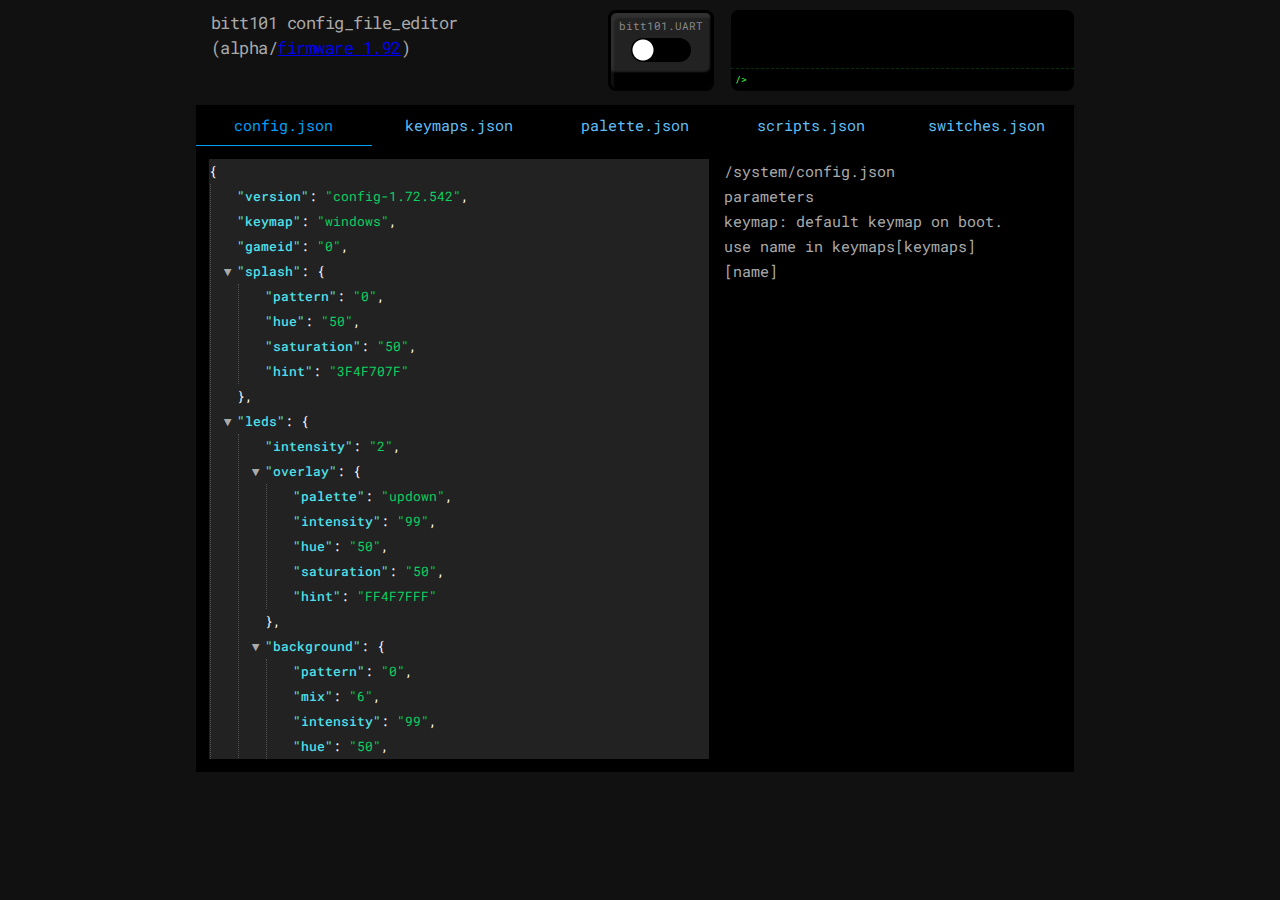
<file: bitt101/config.html>
<!DOCTYPE html>
<html>
<head>
    <meta charset="utf-8" />

    <link href="https://fonts.googleapis.com/css2?family=Roboto+Mono:wght@300&display=swap" rel="stylesheet">

    <script src='../lib/jquery/jquery-3.6.3.js'></script>
    <script src='../lib/bitt101/bitt101.js'></script>
    <script src='../lib/jquery-jsoneditor/json-viewer.js'></script>
    <script src='../lib/jquery-jsoneditor/json-editor.js'></script>
    <script src='../lib/jquery-smarttab/js/jquery.smartTab.js'></script>

    <link rel='stylesheet' href='../lib/bitt101/bitt101.css'></link>
    <link rel='stylesheet' href='../lib/jquery-jsoneditor/json-viewer.css'></link>
    <link rel='stylesheet' href='../lib/jquery-smarttab/css/smart_tab.css'></link>

    <style>
        body {
            color: #AAA;
            background-color: #111;
            margin: 0 auto;
            max-width: max-content;
            font-family: "Roboto Mono", monospace;
            font-size: 15px;
            line-height: 25px;
            overflow-y: scroll;
        }

        textarea::-webkit-scrollbar {
            display: none;
        }
    </style>

</head>
<body>

<div style='width: 100%; height: 85px; padding: 10px; display: flex;'>
    <div style='min-width: 210px;'>
        <div style='width: 400px; font-family: "Roboto Mono", monospace; font-size: 17px; color: #AAA; letter-spacing: -0.03em; padding-left: 5px;'>
            <span>bitt101 config_file_editor<br> (alpha/<a href='https://cdn.shopify.com/s/files/1/0623/4990/2000/files/bitt101-1.92.062.uf2?v=1683787282'>firmware 1.92</a>)</span>
        </div>
    </div>
    <div style='margin-right: 20px;'>
        <div id='toggle_serial' class='toggleserial_container'>
            <div class='toggleserial_head'>bitt101.UART</div>
            <div class='toggleserial_toggle'></div>
        </div>
    </div>
    <div style='min-width: 200px; padding-right: 0px;'>
        <textarea class='terminal_screen' id='log_serial'></textarea></br>
            <input class='terminal_input' id='input_serial'><br>
            <span class='terminal_prompt'>/> </span></br>
        </div>
    </div>
        <!--<div style='font-size: 14px;'>[MESSAGE] message from UI comes here.</div>-->
</div>

<div id='smarttab' style='padding-right: 10px; border: 0px;'>
    <ul class='nav' style='background-color: black; color: white;'>
        <li><a class='nav-link' href='#tab_config'>config.json</a></li>
        <li><a class='nav-link' href='#tab_keymaps'>keymaps.json</a></li>
        <li><a class='nav-link' href='#tab_palette'>palette.json</a></li>
        <li><a class='nav-link' href='#tab_scripts'>scripts.json</a></li>
        <li><a class='nav-link' href='#tab_meta_switch'>switches.json</a></li>
    </ul>
    <div class='tab-content'>
        <div id='tab_config' class='tab-pane' tole='tabpanel' style='background-color: black; display: flex;'>
            <!--<textarea id='content-config' style='width: 500px; height: 600px; background-color: #222; color: #DDD;' autocomplete='off'></textarea>-->
            <div id='content-config' style='width: 500px; height: 600px ; background-color: #222;'></div>
            <div id='help-config' style='min-width: 200px; width: 300px; margin-left: 15px;'>
                /system/config.json<br>
                parameters<br>
                keymap: default keymap on boot. use name in keymaps[keymaps][name]<br>
            </div>
        </div>
        <div id='tab_keymaps' class='tab-pane' tole='tabpanel'>
            <textarea id='content-keymaps' style='width: 500px; height: 800px;  overflow-y: auto;' autocomplete='off'></textarea>
        </div>
        <div id='tab_palette' class='tab-pane' tole='tabpanel'>
            <textarea id='content-palette' style='width: 500px; height: 800px;' autocomplete='off'></textarea>
        </div>
        <div id='tab_scripts' class='tab-pane' tole='tabpanel'>
            <textarea id='content-scripts' style='width: 500px; height: 800px;' autocomplete='off'></textarea>
        </div>
        <div id='tab_meta_switch' class='tab-pane' tole='tabpanel'>
            <textarea id='content-meta-switch' style='width: 500px; height: 800px;' autocomplete='off'></textarea>
        </div>
    </div>
</body>



<script>
var editor_json;
var json_config = '{"version":"config-1.72.542","keymap":"windows","gameid":"0","splash":{"pattern":"0","hue":"50","saturation":"50","hint":"3F4F707F"},"leds":{"intensity":"2","overlay":{"palette":"updown","intensity":"99","hue":"50","saturation":"50","hint":"FF4F7FFF"},"background":{"pattern":"0","mix":"6","intensity":"99","hue":"50","saturation":"50","hint":"FFFFFFFF"}}}'

$(function() {

    $('#smarttab').smartTab({
        theme: 'basic',
        selected: 0,
    });

    editor_json = new  JsonEditor('#content-config', {});
    editor_json.load(JSON.parse(json_config));    
});
</script>
</file>
<file: lib/bitt101/bitt101.css>
.colorpicker_container {
    font-family: "Roboto Mono", Verdana, Geneva, Tahoma, sans-serif;
    color: #000;
}
.colorpicker_container button {
    font-family: "Roboto Mono", Verdana, Geneva, Tahoma, sans-serif;
}

.button_apply {
    font-family: "Roboto Mono", Verdana, Geneva, Tahoma, sans-serif;
    font-size: 14px;
    font-weight: bold;
    color: #EEE;
    margin-right: 25px;
    position: relative;
    top: -25px;
    background-color: #422;
    width: 150px;
    height: 45px;
    border: 2px solid #000;
    border-top-style: none;
    line-height: 45px;
    text-align: center;
    box-shadow: 0px 6px 2px #0009 inset;
    cursor: pointer;
    transition: all 1s ease;
}
.button_apply:hover {
    background-color: rgb(143, 11, 11);
    text-shadow: 0px 0px 4px #FFF;
}

.leds_kc {
    font-size: 11px;
    font-family: "Roboto Mono", Verdana, Geneva, Tahoma, sans-serif;
    color: #000;
}

/*
.keycap {
    outline: 1px solid #555;
    background-color: #5555;
}
*/
.keycap_outer {
    height: 50px;
    background-color: #DDD; border-radius: 3px; box-sizing: border-box; padding: 2px 5px 9px;
    outline: 1px solid #0000001f;
    box-shadow: rgba(0, 0, 0, 0.2) -1px -1px 0px inset, rgba(255, 255, 255, 0.2) 1px 1px 0px inset;
    transition: transform 0.2s ease-out 0s;
}
.keycap_inner {
    border-radius: 4px; background: #F5F5F5; height: 100%;
    box-shadow: rgba(0, 0, 0, 0.1) -1px -1px 0px inset, rgba(255, 255, 255, 0.1) 1px 1px 0px inset;
}
.keycap_legend {
    font-family: "Roboto Mono", Verdana, Geneva, Tahoma, sans-serif; color: #888;
    font-size: 12px; line-height: 11px;
    padding-top: 5px; padding-left: 5px;
}
.keycap_id { font-size: 10px; }
.keycap_kc { font-size: 12px; font-weight: bold; margin-top: 3px; }
.keycap_overlay {
    position: absolute;
    width: 100%; height: 100%;
    border-radius: 3px;
}
.selected {
    background-color: #000;
    opacity: 0.4;
    transition: ease 0.5s;
}

.keydesc_container {
    font-family: "Roboto Mono", monospace; font-size: 16px;
    width: 100%; height: 60px;
    display: grid;
    grid-template-columns: 90px 80%;
    grid-template-rows: 45px 45px;
    row-gap: 5px;
    column-gap: 5px;
}
.keydesc_row {
    display: flex; line-height: 40px; font-family: "Roboto Mono", monospace; letter-spacing: -0.03em;
}
.keydesc_head {
    width: 70px; /*font-size: 20px; font-weight: bold; width: 100%; margin-bottom: 10px;*/
}
.keydesc_selected {
    font-family: "Roboto Mono", monospace;
    font-size: 14px;
    font-weight: bold;
    letter-spacing: -0.03em;
    color: #000;
    padding: 13px 10px;
    width: 64px;
    /*height: 64px;*/
    opacity: 1;
    transition: all 0.5s ease-in-out;
    border: 1px solid #0006;
    border-radius: 2px;
    resize: none;
    text-shadow: 0px 0px 3px #FFF;
    box-shadow: 3px 5px 1px #0003 inset;
    background-color: #FFF9;
    line-height: 22px;
}
.keydesc_label {
    width: 70px; outline: 0px solid; padding: 0px;
}
.keydesc_input {
    box-shadow: none;
    color: #000;
    border: 2px solid #000;
    border-radius: 2px;
    padding: 10px 15px;
    font-size: inherit;
    font-family: inherit;
    width: 120px;
    background-color: #EEE;
}
.keydesc_colorpicker {
    width: 120px;
    box-shadow: none;
    border: 2px solid #000; /*1px solid #ccc;*/
    border-radius: 2px;
    padding: 8px 15px;
    font-size: inherit;
    font-family: inherit;
}
.keydesc_map_layerno {
    position: relative;
    top: -43px;
    left: 103px;
    line-height: 17px;
    text-align: center;
    color: #555;
    width: 50px;
    height: 17px;
    font-size: 10px;
    border-radius: 0px 0px 0px 3px;
    background-color: #0002;
}

.keycodes_popup_container {
    position: absolute;
    width: 100%;
    height: 100vh;
    top: 0px; left: 0px;
    z-index: 3;
}
.keycodes_popup_outer {
    position: absolute;
    top: 0; left: 0;
    width: 100%; height: 100vh;
    z-index: 2;
    background-color: #000A;
}
.keycodes_popup_inner_container {
    position: absolute;
    top: 50%;
    left: 50%;
    transform: translate(-50%, -50%);
    padding: 25px;
    border-radius: 10px;
    background-color: #FFF;
    font-family: "Roboto Mono", monospace; letter-spacing: -0.03em;
    z-index: 3;
}
.keycodes_popup.show {
    display: block;
    position: relative;
    transition: background-color 200ms ease;
}

.keycodes_container.normal {
    grid-template-columns: repeat(16, 30px);
    grid-template-rows: repeat(11, 30px);
}
.keycodes_container.media  {
    grid-template-columns: repeat(16, 30px);
    grid-template-rows: repeat(3, 30px);
}
.keycodes_container.script {
    grid-template-columns: repeat(16, 30px);
    grid-template-rows: repeat(4, 30px);
}
.keycodes_container {
    display: grid;
    grid-column-gap: 4px;
    grid-row-gap: 4px;
    padding-left: 10px;
}
.keycodes_buttons_container {
    /*display: flex;*/
    height: 120px;
    margin-top: 20px;
    justify-content: end;
}
.keycodes_buttons_panel {
    background-color: #0C0;
}
.keycodes_buttons_info {
    /*position: absolute;*/
    font-size: 17px;
    font-family: "Roboto Mono", Verdana, Geneva, Tahoma, sans-serif;
}
.keycodes_buttons_info.before {
    left: 30px; bottom: 55px;
    border: 0; border-radius: 4px;
    width: 500px;
    height: 30px;
}
.keycodes_buttons_info.after {
    left: 30px; bottom: 20px;
    border: 0; border-radius: 4px;
    width: 500px;
    height: 30px;
}
.keycodes_buttons {
    width: 130px;
    height: 40px;
    border: 0px;
    margin: 20px 10px 0px 0px;
    border-radius: 5px;
    font-family: "Roboto Mono", Verdana, Geneva, Tahoma, sans-serif;
    font-weight: bold;
    font-size: 17px;
}
.keycodes_buttons.off {
    background-color: #0000;
}
.keycodes_item {
    border-radius: 3px;
    background-color: #5B5B5B;
    line-height: 10px;
}
.keycodes_item.col1_5   {grid-column: span 1.5;} /* decimal not allowed */
.keycodes_item.col2     {grid-column: span 2; background-color: #000C;}
.keycodes_item.col3     {grid-column: span 3; background-color: #000C;}
.keycodes_item.col4     {grid-column: span 4; background-color: #000C;}
.keycodes_item.col5     {grid-column: span 5; background-color: #000C;}
.keycodes_item.col6     {grid-column: span 6; background-color: #000C;}
.keycodes_item.col7     {grid-column: span 7; background-color: #000C;}
.keycodes_item.col8     {grid-column: span 8; background-color: #000C;}
.keycodes_item.media1   {grid-column: span 1; background-color: #43574b}
.keycodes_item.media2   {grid-column: span 2; background-color: #43574b}
.keycodes_item.media3   {grid-column: span 3; background-color: #43574b}
.keycodes_item.media4   {grid-column: span 4; background-color: #43574b}
.keycodes_item.script1  {grid-column: span 1; background-color: #4a5112}
.keycodes_item.script2  {grid-column: span 2; background-color: #4a5112}
.keycodes_item.script3  {grid-column: span 3; background-color: #4a5112}
.keycodes_item.script4  {grid-column: span 4; background-color: #4a5112}
.keycodes_item.script5  {grid-column: span 5; background-color: #4a5112}
.keycodes_inner {
    height: 100%;
    box-shadow: #0002 3px 2px 0px inset, #0002 -7px -7px 2px inset;
}
.keycodes_legend {
    position: relative;
    left: 7px;
    top: 5px;
    font-size: 11px;
    font-family: "Roboto Mono", Verdana, Geneva, Tahoma, sans-serif;
    color: #FFF;
}
.keycodes_legend.packed {
    font-size: 9px;
    top: 5px; left: 4px;
    line-height: 8.5px;
}

.toggleserial_container {
    width: 100px;
    height: 75px;
    margin-top: 3px;
    outline: 3px solid #000;
    box-shadow: #FFF1 3px 5px 2px inset, #000 -1px -16px 2px inset;
    border-radius: 5px;
    background-color: #222;
}
.toggleserial_head {
    font-size: 11px; color: #888; text-align: center;
    transition: all 0.5s ease;
}
.toggleserial_head.on {
    padding-top: 2px;
    color: #8bff73;
    text-shadow: 0px 0px 2px #ffffff;
}
.toggleserial_toggle {
    margin: 0 auto;
    width: 60px;
    height: 24px;
    border-radius: 13px;
    background: radial-gradient(circle 10px, white 100%, transparent calc(100% + 1px)) #000 -18px;
    transition: all 0.5s ease;
}
.toggleserial_toggle.on {
    background: radial-gradient(circle 10px, #007700 100%, transparent calc(100% + 1px)) #000 18px;
    background-color: #a7ffa7;
    box-shadow: 0px 0px 7px #0f0;
}


.terminal_screen {
    margin: 0px 0px 0px 0px;
    background-color: rgb(0, 0, 0);
    color: rgb(69, 255, 63);
    width: 335px;
    height: 50px;
    outline: none;
    border: 0px solid;
    border-radius: 8px 8px 0px 0px;
    resize: none;
    padding: 4px;
    overflow: auto;
    font-size: 9px;
    line-height: 1em;
    font-family: "Roboto Mono", "Courier New", monospace;
}
.terminal_input {
    height: 20px;
    width: 320px;
    padding-left: 20px;
    padding-right: 3px;
    position: relative;
    top: -10px;
    outline: none;
    border: 0px solid #000;
    border-radius: 0px 0px 8px 8px;
    background-color: #000;
    font-size: 9px;
    color: rgb(69, 255, 63);
    font-family: "Roboto Mono", "Courier New", monospace;
    border-top: 1px dashed #030;
}
.terminal_prompt {
    position: relative;
    top: -36px;
    left: 4px;
    font-size: 10px;
    color: rgb(69, 255, 63);
    outline: none;
    font-family: "Roboto Mono", "Courier New", monospace;
}

.range-slider_container { width: 100%; }
.range-slider_slider { display: flex; margin-top: 10px; }
.range-slider_range {
    /*-webkit-appearance: none;*/
    width: calc(100% - 60px);
    height: 10px;
    border-radius: 5px;
    background: #d7dcdf;
    outline: none;
    padding: 0;
    margin: 0;
}
.range-slider_range::-webkit-slider-thumb {
    /*-webkit-appearance: none;
    appearance: none;*/
    width: 20px;
    height: 20px;
    border-radius: 50%;
    background: #2c3e50;
    cursor: pointer;
    -webkit-transition: background .15s ease-in-out;
    transition: background .15s ease-in-out;
}
.range-slider_range::-moz-range-thumb {
    width: 20px;
    height: 20px;
    border: 0;
    border-radius: 50%;
    background: #2c3e50;
    cursor: pointer;
    -webkit-transition: background .15s ease-in-out;
    transition: background .15s ease-in-out;
}
.range-slider_range::-webkit-slider-thumb:hover,  .range-slider_range::-moz-range-thumb:hover  { background: #1abc9c; }
.range-slider_range:active::-webkit-slider-thumb, .range-slider_range:active::-moz-range-thumb { background: #1abc9c; }
.range-slider_range:focus::-webkit-slider-thumb {
    -webkit-box-shadow:0 0 0 3px #fff,0 0 0 6px #1abc9c;
    box-shadow:0 0 0 3px #fff,0 0 0 6px #1abc9c;
}
.range-slider_value  {
    display: inline-block;
    position: relative;
    width: 25px;
    top: -10px;
    color: #FFF;
    line-height: 20px;
    text-align: center;
    border-radius: 8px;
    background: #2e3c50;
    padding: 5px 10px;
    margin-left: 15px;
}
.range-slider_value:after {
    position: absolute;
    top: 8px;
    left: -8px;
    width: 0;
    height: 0;
    border-top: 7px solid transparent;
    border-right: 9px solid #2c3e50;
    border-bottom: 7px solid transparent;
    content: '';
}
::-moz-range-track { background: #d7dcdf; border: 0; }

input::-moz-focus-inner, input::-moz-focus-outer { border: 0; }
</file>
<file: lib/easyselect/easySelectable.css>
.easySelectable {-webkit-user-select:none; -moz-user-select:none; -ms-user-select: none;}
#leds_face {
    display: grid;
    grid-template-columns: repeat(16, 18px);
    grid-template-rows: 30px 30px;
    row-gap: 12px;
    column-gap: 24.61px;
    padding-top: 27px;
    padding-left: 128px;
}
#leds_face li {
    background: #7772;
    transition: all 0.15s ease;
    letter-spacing: -0.03em;
    width: 31px;
    height: 30px;
    border-radius: 2.5px;
    outline: 1px solid #000;
    color: #111;
    /*font-weight: bold;
    margin: 0 10.5px 10px 0;
    justify-content: center;
    align-items: center;
    text-align: center;*/
    display: flex;
    cursor: pointer;
}
#leds_face li .pad {
    font-size: 9px;
    line-height: 12px;
    padding-left: 1px;
    padding-top: 0px;
    background-color: #F5F5F51F;
    width: 100%;
    margin: 1.5px 4px 3px 2px;
    /*
    border-radius: 3px;
    box-shadow: #00000096 0.5px -0.5px 0px 0px inset, #ffffff96 0px 0px 0px 1px inset;
    */
}
#leds_face li.es-selected {
    background: #858585;
    color: #000000;
    font-weight: bold;
    outline: 6px solid #222E;
    box-shadow: 0px 0px 0px 2px #FFF7 inset;
}
</file>
<file: lib/spectrum/spectrum.css>
.sp-container {
    position:absolute;
    top:0;
    left:0;
    display:inline-block;
    *display: inline;
    *zoom: 1;
    /* https://github.com/seballot/spectrum/issues/40 */
    z-index: 9999994;
    overflow: hidden;
}
.sp-original-input-container {
    position: relative;
    display: inline-flex;
}
.sp-original-input-container input {
    margin: 0 !important;
}
.sp-original-input-container .sp-add-on {
    width: 40px;
    border-top-right-radius: 0 !important;
    border-bottom-right-radius: 0 !important;
}
input.spectrum.with-add-on {
    /*padding-left: 45px;*/
    border-top-left-radius: 0;
    border-bottom-left-radius: 0;
    border-left: 0;
}
.sp-original-input-container .sp-add-on .sp-colorize {
    height: 100%;
    width: 100%;
    border-radius: inherit;
}
.sp-colorize-container {
    background-image: url('[data-uri]');
    background-image: url("data:image/svg+xml,%3Csvg xmlns='http://www.w3.org/2000/svg' width='12' height='12' viewBox='0 0 12 12' fill='%23ccc' fill-opacity='1'%3E%3Crect x='0' y='0' width='6' height='6' /%3E%3Crect x='6' y='6' width='6' height='6' /%3E%3C/svg%3E");
}
.sp-container.sp-flat {
    position: relative;
}

/* Fix for * { box-sizing: border-box; } */
.sp-container,
.sp-container * {
    -webkit-box-sizing: content-box;
       -moz-box-sizing: content-box;
            box-sizing: content-box;
}

/* http://ansciath.tumblr.com/post/7347495869/css-aspect-ratio */
.sp-top {
    position:relative;
    width: 100%;
    display:inline-block;
}
.sp-top-inner {
    position:absolute;
    top:0;
    left:0;
    bottom:0;
    right:0;
}
.sp-color {
    position: absolute;
    top:0;
    left:0;
    bottom:0;
    right:20px !important;
}
.sp-hue {
    position: absolute;
    top:0;
    right:0;
    bottom:0;
    width: 12px;
    height: 100%;
    left: initial !important;
}

.sp-clear-enabled .sp-hue {
    top: 15%;
    height: 85%;
}

.sp-fill {
    padding-top: 80%;
}
.sp-sat, .sp-val {
    position: absolute;
    top:0;
    left:0;
    right:0;
    bottom:0;
}

.sp-alpha-enabled .sp-top {
    margin-bottom: 28px !important;
}
.sp-alpha-enabled .sp-alpha {
    display: block;
}
.sp-alpha-handle {
    position: absolute;
    top: -3px;
    cursor: pointer;
    height: 16px;
    border-radius: 50%;
    width: 16px;
    margin-right: 5px;
    left: -2px;
    right: 0;
    background: #f9f9f9;
    box-shadow: 0 0 2px 0px #3a3a3a;
}
.sp-alpha {
    display: none;
    position: absolute;
    bottom: -18px;
    right: 0;
    left: 0;
    height: 10px;
}
.sp-alpha-inner {
    border-radius: 4px;
}

.sp-clear {
    display: none;
}

.sp-clear.sp-clear-display {
    background-position: center;
}

.sp-clear-enabled .sp-clear {
    display: block;
    position: absolute;
    top: 3px;
    right: 0;
    bottom: 0;
    cursor: pointer;
    left: initial;
    height: 14px;
    width: 14px;
}

/* Don't allow text selection */
.sp-container, .sp-replacer, .sp-preview, .sp-dragger, .sp-slider, .sp-alpha, .sp-clear, .sp-alpha-handle, .sp-container.sp-dragging .sp-input, .sp-container button  {
    -webkit-user-select:none;
    -moz-user-select: -moz-none;
    -o-user-select:none;
    user-select: none;
}

.sp-container.sp-input-disabled .sp-input-container {
    display: none;
}
.sp-container.sp-buttons-disabled .sp-button-container {
    display: none;
}
.sp-container.sp-palette-buttons-disabled .sp-palette-button-container {
    display: none;
}
.sp-palette-only .sp-picker-container {
    display: none;
}
.sp-palette-disabled .sp-palette-container {
    display: none;
}

.sp-initial-disabled .sp-initial {
    display: none;
}


/* Gradients for hue, saturation and value instead of images.  Not pretty... but it works */
.sp-sat {
    background-image: -webkit-gradient(linear,  0 0, 100% 0, from(#FFF), to(rgba(204, 154, 129, 0)));
    background-image: -webkit-linear-gradient(left, #FFF, rgba(204, 154, 129, 0));
    background-image: -moz-linear-gradient(left, #fff, rgba(204, 154, 129, 0));
    background-image: -o-linear-gradient(left, #fff, rgba(204, 154, 129, 0));
    background-image: -ms-linear-gradient(left, #fff, rgba(204, 154, 129, 0));
    background-image: linear-gradient(to right, #fff, rgba(204, 154, 129, 0));
    -ms-filter: "progid:DXImageTransform.Microsoft.gradient(GradientType = 1, startColorstr=#FFFFFFFF, endColorstr=#00CC9A81)";
    filter : progid:DXImageTransform.Microsoft.gradient(GradientType = 1, startColorstr='#FFFFFFFF', endColorstr='#00CC9A81');
}
.sp-val {
    border-radius: 4px;
    background-image: -webkit-gradient(linear, 0 100%, 0 0, from(#000000), to(rgba(204, 154, 129, 0)));
    background-image: -webkit-linear-gradient(bottom, #000000, rgba(204, 154, 129, 0));
    background-image: -moz-linear-gradient(bottom, #000, rgba(204, 154, 129, 0));
    background-image: -o-linear-gradient(bottom, #000, rgba(204, 154, 129, 0));
    background-image: -ms-linear-gradient(bottom, #000, rgba(204, 154, 129, 0));
    background-image: linear-gradient(to top, #000, rgba(204, 154, 129, 0));
    -ms-filter: "progid:DXImageTransform.Microsoft.gradient(startColorstr=#00CC9A81, endColorstr=#FF000000)";
    filter : progid:DXImageTransform.Microsoft.gradient(startColorstr='#00CC9A81', endColorstr='#FF000000');
}

.sp-hue {
    background: -moz-linear-gradient(top, #ff0000 0%, #ffff00 17%, #00ff00 33%, #00ffff 50%, #0000ff 67%, #ff00ff 83%, #ff0000 100%);
    background: -ms-linear-gradient(top, #ff0000 0%, #ffff00 17%, #00ff00 33%, #00ffff 50%, #0000ff 67%, #ff00ff 83%, #ff0000 100%);
    background: -o-linear-gradient(top, #ff0000 0%, #ffff00 17%, #00ff00 33%, #00ffff 50%, #0000ff 67%, #ff00ff 83%, #ff0000 100%);
    background: -webkit-gradient(linear, left top, left bottom, from(#ff0000), color-stop(0.17, #ffff00), color-stop(0.33, #00ff00), color-stop(0.5, #00ffff), color-stop(0.67, #0000ff), color-stop(0.83, #ff00ff), to(#ff0000));
    background: -webkit-linear-gradient(top, #ff0000 0%, #ffff00 17%, #00ff00 33%, #00ffff 50%, #0000ff 67%, #ff00ff 83%, #ff0000 100%);
    background: linear-gradient(to bottom, #ff0000 0%, #ffff00 17%, #00ff00 33%, #00ffff 50%, #0000ff 67%, #ff00ff 83%, #ff0000 100%);
}

/* IE filters do not support multiple color stops.
   Generate 6 divs, line them up, and do two color gradients for each.
   Yes, really.
 */
.sp-1 {
    height:17%;
    filter: progid:DXImageTransform.Microsoft.gradient(startColorstr='#ff0000', endColorstr='#ffff00');
}
.sp-2 {
    height:16%;
    filter: progid:DXImageTransform.Microsoft.gradient(startColorstr='#ffff00', endColorstr='#00ff00');
}
.sp-3 {
    height:17%;
    filter: progid:DXImageTransform.Microsoft.gradient(startColorstr='#00ff00', endColorstr='#00ffff');
}
.sp-4 {
    height:17%;
    filter: progid:DXImageTransform.Microsoft.gradient(startColorstr='#00ffff', endColorstr='#0000ff');
}
.sp-5 {
    height:16%;
    filter: progid:DXImageTransform.Microsoft.gradient(startColorstr='#0000ff', endColorstr='#ff00ff');
}
.sp-6 {
    height:17%;
    filter: progid:DXImageTransform.Microsoft.gradient(startColorstr='#ff00ff', endColorstr='#ff0000');
}

.sp-hidden {
    display: none !important;
}

/* Clearfix hack */
.sp-cf:before, .sp-cf:after { content: ""; display: table; }
.sp-cf:after { clear: both; }
.sp-cf { *zoom: 1; }

/* Mobile devices, make hue slider bigger so it is easier to slide */
@media (max-device-width: 480px) {
    .sp-color { right: 40%; }
    .sp-hue { left: 63%; }
    .sp-fill { padding-top: 60%; }
}
.sp-dragger {
    border-radius: 5px;
    height: 10px;
    width: 10px;
    border: 1px solid #fff;
    cursor: pointer;
    position:absolute;
    top:0;
    left: 0;
    margin-left: 3px;
    margin-top: 3px;
    box-shadow: 0 0 2px 1px rgba(0, 0, 0, .2);
}
.sp-slider {
    position: absolute;
    top: 0;
    cursor: pointer;
    height: 16px;
    border-radius: 50%;
    width: 16px;
    left: -2px;
    background: #f9f9f9;
    box-shadow: 0 0 2px 0px #3a3a3a;
    margin-top: 8px;
}

/*
Theme authors:
Here are the basic themeable display options (colors, fonts, global widths)
*/

.sp-container {
    display: inline-flex;
    border-radius: 0;
    background-color: white;
    padding: 0;
    border-radius: 4px;
    color: black;
    box-shadow: 0 0 0 1px rgba(99,114,130,.16), 0 8px 16px rgba(27,39,51,.08);
}
.sp-container, .sp-container button, .sp-container input, .sp-color, .sp-hue, .sp-clear {
    font-size:12px;
    -webkit-box-sizing: border-box;
    -moz-box-sizing: border-box;
    -ms-box-sizing: border-box;
    box-sizing: border-box;
}
.sp-top {
    margin-bottom: 10px;
}
.sp-color, .sp-hue, .sp-clear, .sp-val, .sp-sat {
    border-radius: 3px;
}

.sp-input-container {
    margin-top: -5px;
}
.sp-input-container.sp-cf,
.sp-initial.sp-thumb.sp-cf,
.sp-button-container.sp-cf {
    height: 25px;
}
.sp-picker-container .sp-cf {
    margin-bottom: 15px;
}

.sp-palette-row-initial > span:first-child {
    cursor: pointer;
}

/* Input */
.sp-initial-disabled  .sp-input-container {
    width: 100%;
}
.sp-input {
    padding: 0px 5px !important;
    margin: 0;
    width: 100%;
    box-shadow: none !important;
    height: 100% !important;
    background: transparent;
    color: #3a3a3a;
    border-radius: 2px !important;
    border: 1px solid #e0e0e0 !important;
    text-align: center;
    font-family: monospace;
    font-size: inherit !important;
}
.sp-input:focus  {
    border: 1px solid orange;
}
.sp-input.sp-validation-error {
    border: 1px solid red;
    background: #fdd;
}
.sp-picker-container , .sp-palette-container {
    position: relative;
    padding: 10px;
}
.sp-picker-container {
    width: 200px;
    padding-bottom: 0;
}

/* Palettes */
.sp-palette-container {
    border-right: solid 1px #ccc;
}

.sp-palette-only .sp-palette-container {
    border: 0;
}

.sp-palette .sp-thumb-el {
    display: block;
    position:relative;
    float:left;
    width: 24px;
    height: 15px;
    margin: 3px;
    cursor: pointer;
    border:solid 2px transparent;
}
.sp-palette .sp-thumb-el:hover, .sp-palette .sp-thumb-el.sp-thumb-active {
    border-color: orange;
}
.sp-thumb-el {
    position:relative;
}

/* Initial */
.sp-initial {
    float: left;
}
.sp-initial span {
    width: 30px;
    height: 25px;
    border:none;
    display:block;
    float:left;
    margin:0;

}
.sp-initial .spe-thumb-el.sp-thumb-active {
    border-radius: 0 5px 5px 0;
}
.sp-initial .spe-thumb-el{
   border-radius: 5px 0 0 5px;
}

.sp-initial .sp-clear-display {
    background-position: center;
}

/* Buttons */
.sp-button-container {
    float: right;
}
.sp-palette-button-container {
    margin-top: 10px;
}

/* Replacer (the little preview div that shows up instead of the <input>) */
.sp-replacer {
    position: relative;
    overflow:hidden;
    cursor:pointer;
    display:inline-block;
    border-radius: 3px;
    border: 1px solid #aaa;
    color: #666;
    transition: border-color .3s;
    vertical-align: middle;
    width: 3rem;
    height: 1.5rem;
    margin: 0;
    padding: 0;
}
.sp-replacer.sp-disabled {
    cursor:default;
    border-color: silver;
    color: silver;
}
.sp-dd {
    position: absolute;
    font-size: 10px;
    right: 0;
    top: 0;
    bottom: 0;
    padding: 0 2px;
    line-height: 1.6rem;
    background-color: white
}
.sp-preview {
    position:relative;
    width: 100%;
    height: 100%;
    float:left;
    z-index: 0;
}
.sp-preview-inner {
    transition: background-color .2s;
}
.sp-preview-inner.sp-clear-display {
    display: none;
}

/* Color Picker */
.sp-palette .sp-thumb-el {
    width: 16px;
    height: 16px;
    margin: 3px;
    border: none;
    border-radius: 3px;
}


/* Buttons: http://hellohappy.org/css3-buttons/ */
.sp-container button {
    border-radius: 3px;
    border: none;
    background: transparent;
    line-height: 1;
    padding: 0 15px;
    height: 26px;
    text-transform: capitalize;
    text-align: center;
    cursor: pointer;
    /*color: #606c72;
    vertical-align: middle;
    font-weight: bold;*/
}
.sp-container button.sp-choose {
    background-color: #333;
    color: #fff;
    margin-left: 5px;
}
.sp-container button:hover {
    opacity: .8;
}
.sp-container button.sp-palette-toggle {
    width: 100%;
    background-color: #f3f3f3;
    margin: 0;
}


.sp-palette span:hover, .sp-palette span.sp-thumb-active {
    border-color: #000;
}

.sp-preview, .sp-alpha, .sp-thumb-el {
    position:relative;
    background-image: url('[data-uri]');
    background-image: url("data:image/svg+xml,%3Csvg xmlns='http://www.w3.org/2000/svg' width='12' height='12' viewBox='0 0 12 12' fill='%23ccc' fill-opacity='1'%3E%3Crect x='0' y='0' width='6' height='6' /%3E%3Crect x='6' y='6' width='6' height='6' /%3E%3C/svg%3E");
}
.sp-preview-inner, .sp-alpha-inner, .sp-thumb-inner {
    display:block;
    position:absolute;
    top:0;
    left:0;
    bottom:0;
    right:0;
}

.sp-palette .sp-thumb-inner {
    border-radius: 3px;
    background-position: 50% 50%;
    background-repeat: no-repeat;
}

.sp-palette .sp-thumb-light.sp-thumb-active .sp-thumb-inner {
    background-image: url('[data-uri]');
    background-image: url("data:image/svg+xml,%3Csvg xmlns='http://www.w3.org/2000/svg' viewBox='0 0 24 24' width='18' height='18'%3E%3Cpath d='M9 16.172l10.594-10.594 1.406 1.406-12 12-5.578-5.578 1.406-1.406z' fill='%23000'%3E%3C/path%3E%3C/svg%3E");
}

.sp-palette .sp-thumb-dark.sp-thumb-active .sp-thumb-inner {
    background-image: url('[data-uri]');
    background-image: url("data:image/svg+xml,%3Csvg xmlns='http://www.w3.org/2000/svg' viewBox='0 0 24 24' width='18' height='18'%3E%3Cpath d='M9 16.172l10.594-10.594 1.406 1.406-12 12-5.578-5.578 1.406-1.406z' fill='%23fff'%3E%3C/path%3E%3C/svg%3E");
}

.sp-clear-display {
    background-repeat:no-repeat;
    background-position: center;
    background-image: url('[data-uri]');
    background-image: url("data:image/svg+xml,%3Csvg xmlns='http://www.w3.org/2000/svg' viewBox='0 0 24 24' width='14' height='14'%3E%3Cpath d='M12 20.016q3.281 0 5.648-2.367t2.367-5.648q0-2.672-1.734-4.922l-11.203 11.203q2.25 1.734 4.922 1.734zM3.984 12q0 2.672 1.734 4.922l11.203-11.203q-2.25-1.734-4.922-1.734-3.281 0-5.648 2.367t-2.367 5.648zM12 2.016q4.125 0 7.055 2.93t2.93 7.055-2.93 7.055-7.055 2.93-7.055-2.93-2.93-7.055 2.93-7.055 7.055-2.93z' fill='%23000'%3E%3C/path%3E%3C/svg%3E");
}
</file>
<file: lib/jquery-jsoneditor/json-viewer.css>
/* Syntax highlighting for JSON objects */
.json-editor-default {
  background: #1c2833;
  color: #fff;
  font-size: 13px;
  font-family: "Roboto Mono", "Courier New", monospace;
  overflow-y: auto;
}
@media screen and (min-width: 1600px) {
  .json-editor-blackbord {
    font-size: 14px;
  }
}

ul.json-dict, ol.json-array {
  list-style-type: none;
  margin: 0 0 0 1px;
  border-left: 1px dotted #525252;
  padding-left: 2em;
}
.json-string {
  /*color: #0B7500;*/
  /*color: #BCCB86;*/
  color: #0ad161;
}
.json-literal {
  /*color: #1A01CC;*/
  /*font-weight: bold;*/
  color: #ff8c00;
}
.json-url {
  color: #1e90ff;
}
.json-property {
  color: #4fdee5;
  line-height: 160%;
  font-weight: 500;
}

/* Toggle button */
a.json-toggle {
  position: relative;
  color: inherit;
  text-decoration: none;
  cursor: pointer;
}
a.json-toggle:focus {
  outline: none;
}
a.json-toggle:before {
  color: #aaa;
  content: "\25BC"; /* down arrow */
  position: absolute;
  display: inline-block;
  width: 1em;
  left: -1em;
}
a.json-toggle.collapsed:before {
  transform: rotate(-90deg); /* Use rotated down arrow, prevents right arrow appearing smaller than down arrow in some browsers */
  -ms-transform: rotate(-90deg);
  -webkit-transform: rotate(-90deg);
}


/* Collapsable placeholder links */
a.json-placeholder {
  color: #aaa;
  padding: 0 1em;
  text-decoration: none;
  cursor: pointer;
}
a.json-placeholder:hover {
  text-decoration: underline;
}
</file>
<file: lib/jquery-smarttab/css/smart_tab.css>
/*!
* jQuery SmartTab v4.x
* The flexible tab control plugin for jQuery
* http://www.techlaboratory.net/jquery-smarttab
*
* Created by Dipu Raj (http://dipu.me)
*
* Licensed under the terms of the MIT License
* https://github.com/techlab/jquery-smarttab/blob/master/LICENSE
*/
/* Variables */
/* Root */
:root {
    --st-background: unset;
    --st-border: 1px solid #eeeeee;
    --st-anchor-default-primary-color: #60bef5;
    --st-anchor-default-secondary-color: #dbe0e5;
    --st-anchor-active-primary-color: #009EF7;
    --st-anchor-active-secondary-color: #ffffff;
    --st-anchor-disabled-primary-color: #eeeeee;
    --st-anchor-disabled-secondary-color: #dbe0e5;
    --st-loader-color: #009EF7;
    --st-loader-background-color: #f8f9fa;
    --st-loader-background-wrapper-color: rgba(255, 255, 255, 0.7);
}

/* Base Styles */
.st {
    position: relative;
}

.st *,
.st *::before,
.st *::after {
    box-sizing: border-box;
}

.st > .tab-content {
    position: relative;
    overflow: hidden;
    height: auto;
}

.st > .tab-content > .tab-pane {
    padding: 0.8rem;
}

.st > .nav {
    display: flex;
    flex-wrap: wrap;
    list-style: none;
    padding-left: 0;
    margin-top: 0;
    margin-bottom: 0;
}

@media screen and (max-width: 640px) {
    .st > .nav {
        flex-direction: column !important;
        flex: 1 auto;
    }
}

.st > .nav .nav-link {
    position: relative;
    display: block;
    padding: 0.5rem 1rem;
    height: 100%;
    min-height: 100%;
    text-decoration: none;
}

.st > .nav .nav-link:hover, .st > .nav .nav-link:active, .st > .nav .nav-link:focus {
    text-decoration: none;
}

.st > .nav .nav-link::-moz-focus-inner {
    border: 0;
}

.st > .nav .nav-link.disabled {
    pointer-events: none;
    cursor: not-allowed;
}

.st > .nav .nav-link.hidden {
    display: none;
    visibility: none;
}

.st.st-vertical {
    display: flex !important;
    flex-wrap: nowrap;
}

.st.st-vertical > .nav {
    flex-direction: column !important;
    flex: 1 auto;
}

.st.st-vertical > .nav .nav-link {
    text-align: left;
}

.st.st-vertical > .nav > li, .st.st-vertical > .nav .nav-link {
    flex-grow: unset !important;
}

.st.st-vertical > .tab-content {
    flex: 1 100%;
}

.st.st-justified > .nav > li, .st.st-justified > .nav .nav-link {
    flex-basis: 0;
    flex-grow: 1;
    text-align: center;
}

.st.st-loading {
    -webkit-user-select: none;
    -moz-user-select: none;
    user-select: none;
}

.st.st-loading::after {
    content: "";
    display: block;
    position: absolute;
    opacity: 1;
    top: 0;
    left: 0;
    height: 100%;
    width: 100%;
    background: var(--st-loader-background-wrapper-color);
    z-index: 2;
}

.st.st-loading::before {
    content: "";
    display: inline-block;
    position: absolute;
    top: 45%;
    left: 45%;
    width: 2rem;
    height: 2rem;
    border: 10px solid var(--st-loader-color);
    border-top: 10px solid var(--st-loader-background-color);
    border-radius: 50%;
    z-index: 10;
    -webkit-animation: spin 1s linear infinite;
    animation: spin 1s linear infinite;
}

@-webkit-keyframes spin {
    0% {
        transform: rotate(0deg);
    }

    100% {
        transform: rotate(360deg);
    }
}

@keyframes spin {
    0% {
        transform: rotate(0deg);
    }

    100% {
        transform: rotate(360deg);
    }
}

/* Theme Styles */
.st-theme-basic {
    border: var(--st-border);
    background: var(--st-background);
}

.st-theme-basic > .nav {
    box-shadow: 0 0.125rem 0.25rem rgba(0, 0, 0, 0.1);
}

.st-theme-basic > .nav .nav-link {
    position: relative;
    height: 100%;
    min-height: 100%;
    color: var(--st-anchor-default-primary-color);
}

.st-theme-basic > .nav .nav-link::after {
    content: "";
    position: absolute;
    pointer-events: none;
    height: 2px;
    width: 0;
    left: 0px;
    bottom: -1px;
    transition: all 0.35s ease 0.15s;
    width: 100%;
}

.st-theme-basic > .nav .nav-link.active {
    color: var(--st-anchor-active-primary-color) !important;
}

.st-theme-basic > .nav .nav-link.active::after {
    background: var(--st-anchor-active-primary-color) !important;
}

.st-theme-basic > .nav .nav-link.disabled {
    color: var(--st-anchor-disabled-primary-color) !important;
}

.st-theme-basic.st-vertical > .nav {
    box-shadow: 0.125rem 0 0.25rem rgba(0, 0, 0, 0.1) !important;
}

.st-theme-basic.st-vertical > .nav .nav-link::after {
    height: 100%;
    width: 2px;
    top: 0px;
    left: unset;
    bottom: unset;
    right: -1px;
}
</file>
